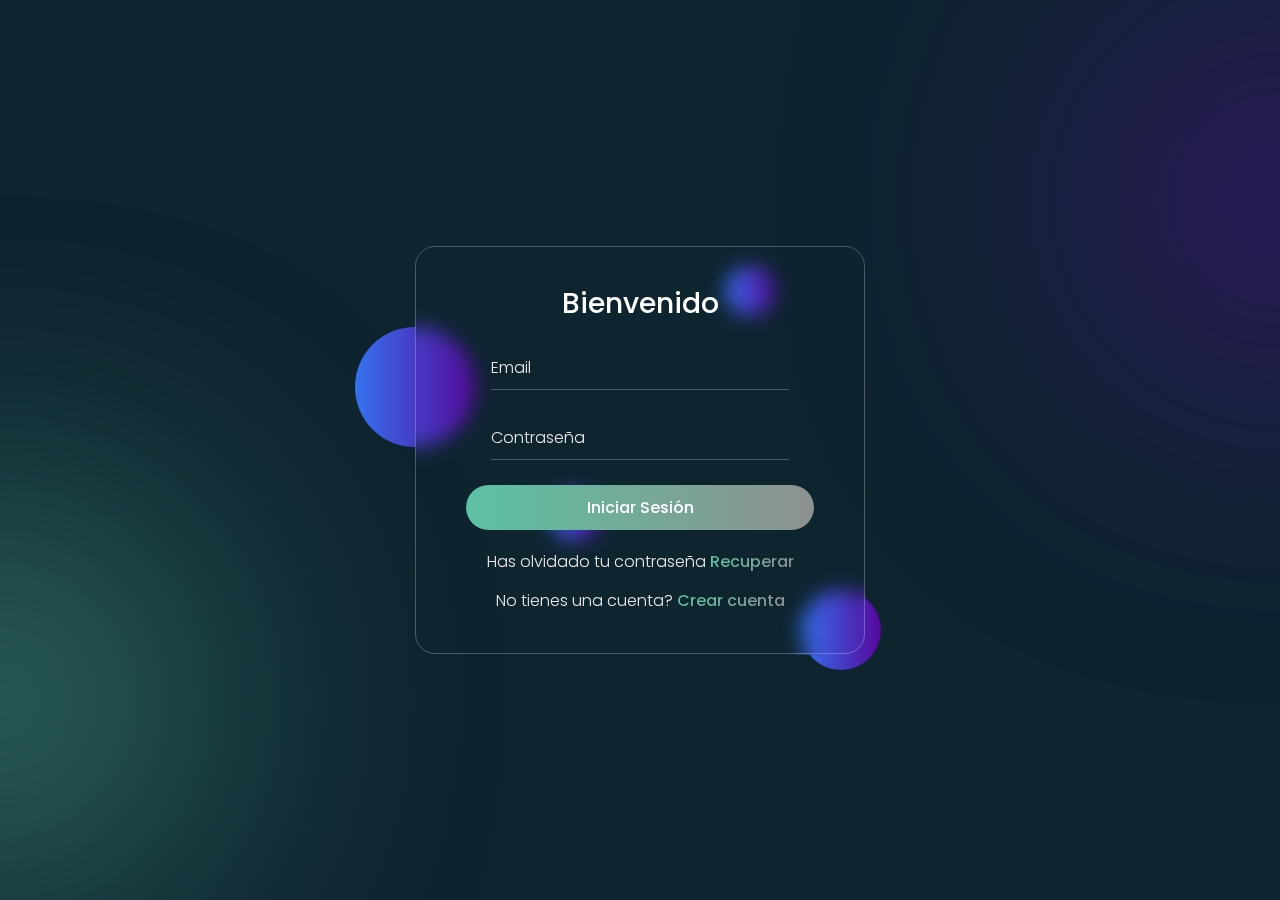
<file: Proyecto/index.html>
<!DOCTYPE html>
<html lang="es">
<head>
    <meta charset="UTF-8">
    <meta name="viewport" content="width=device-width, initial-scale=1.0">
    <title>Iniciar Sesión</title>
    <link rel="stylesheet" href="css/estilos.css">

</head>
<body>
    <section class="form-main">
        <div class="form-content">
            <div class="circle-1"></div>
            <div class="circle-2"></div>
            <div class="circle-3"></div>
            <div class="circle-4"></div>

            <div class="box">
                <h3>Bienvenido</h3>
                <form action="">
                    <div class="input-box">
                        <input type="text" placeholder="Email" class="input-control">
                    </div>
                    <div class="input-box">
                        <input type="password" placeholder="Contraseña" class="input-control">
                    </div>
                    <button type="submit" class="btn">Iniciar Sesión</button>
                </form>
                <div class="input-link">
                <p>Has olvidado tu contraseña <a href="recuperar.html" class="gradient-text">Recuperar</a></p>
                </div>
                <div class="input-link">
                    <p>No tienes una cuenta? <a href="signup.html" class="gradient-text"> Crear cuenta</a></p>
                </div>
            </div>
        </div>
    </section>
</body>
</html>
</file>
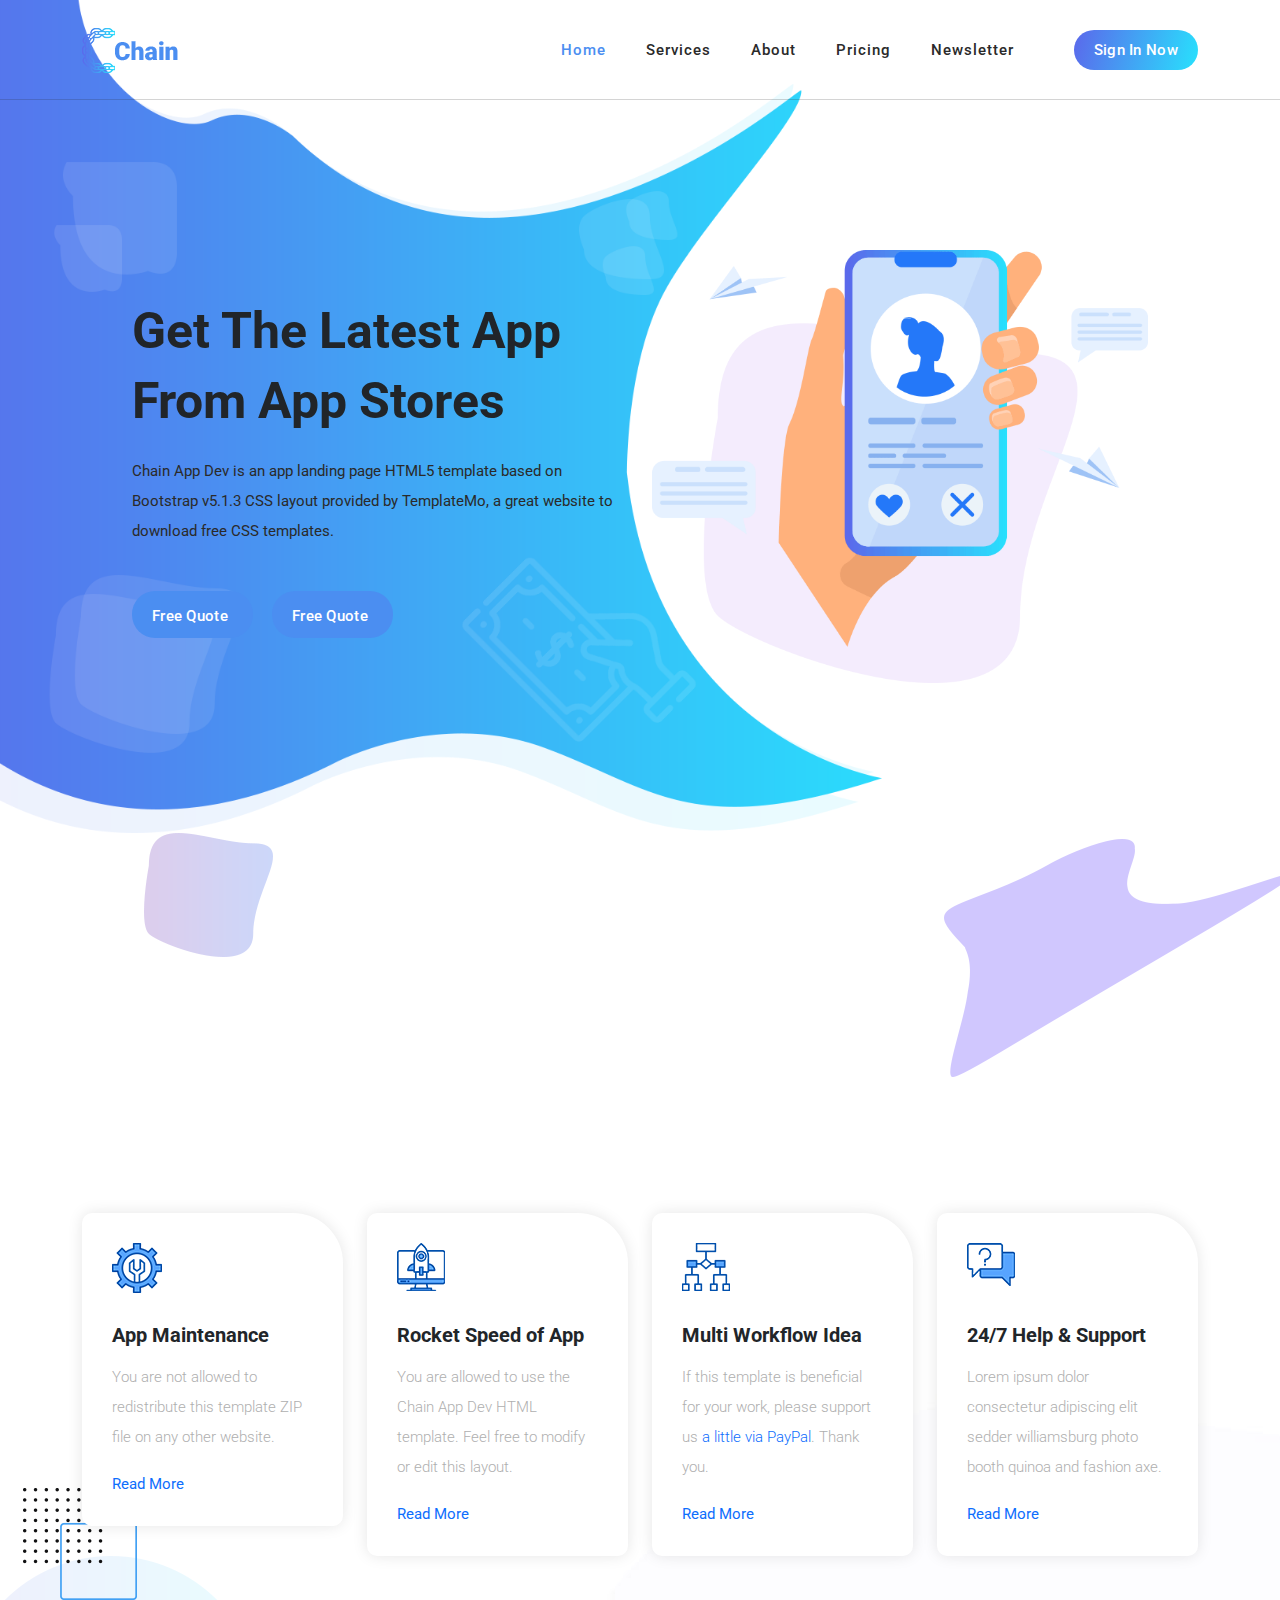
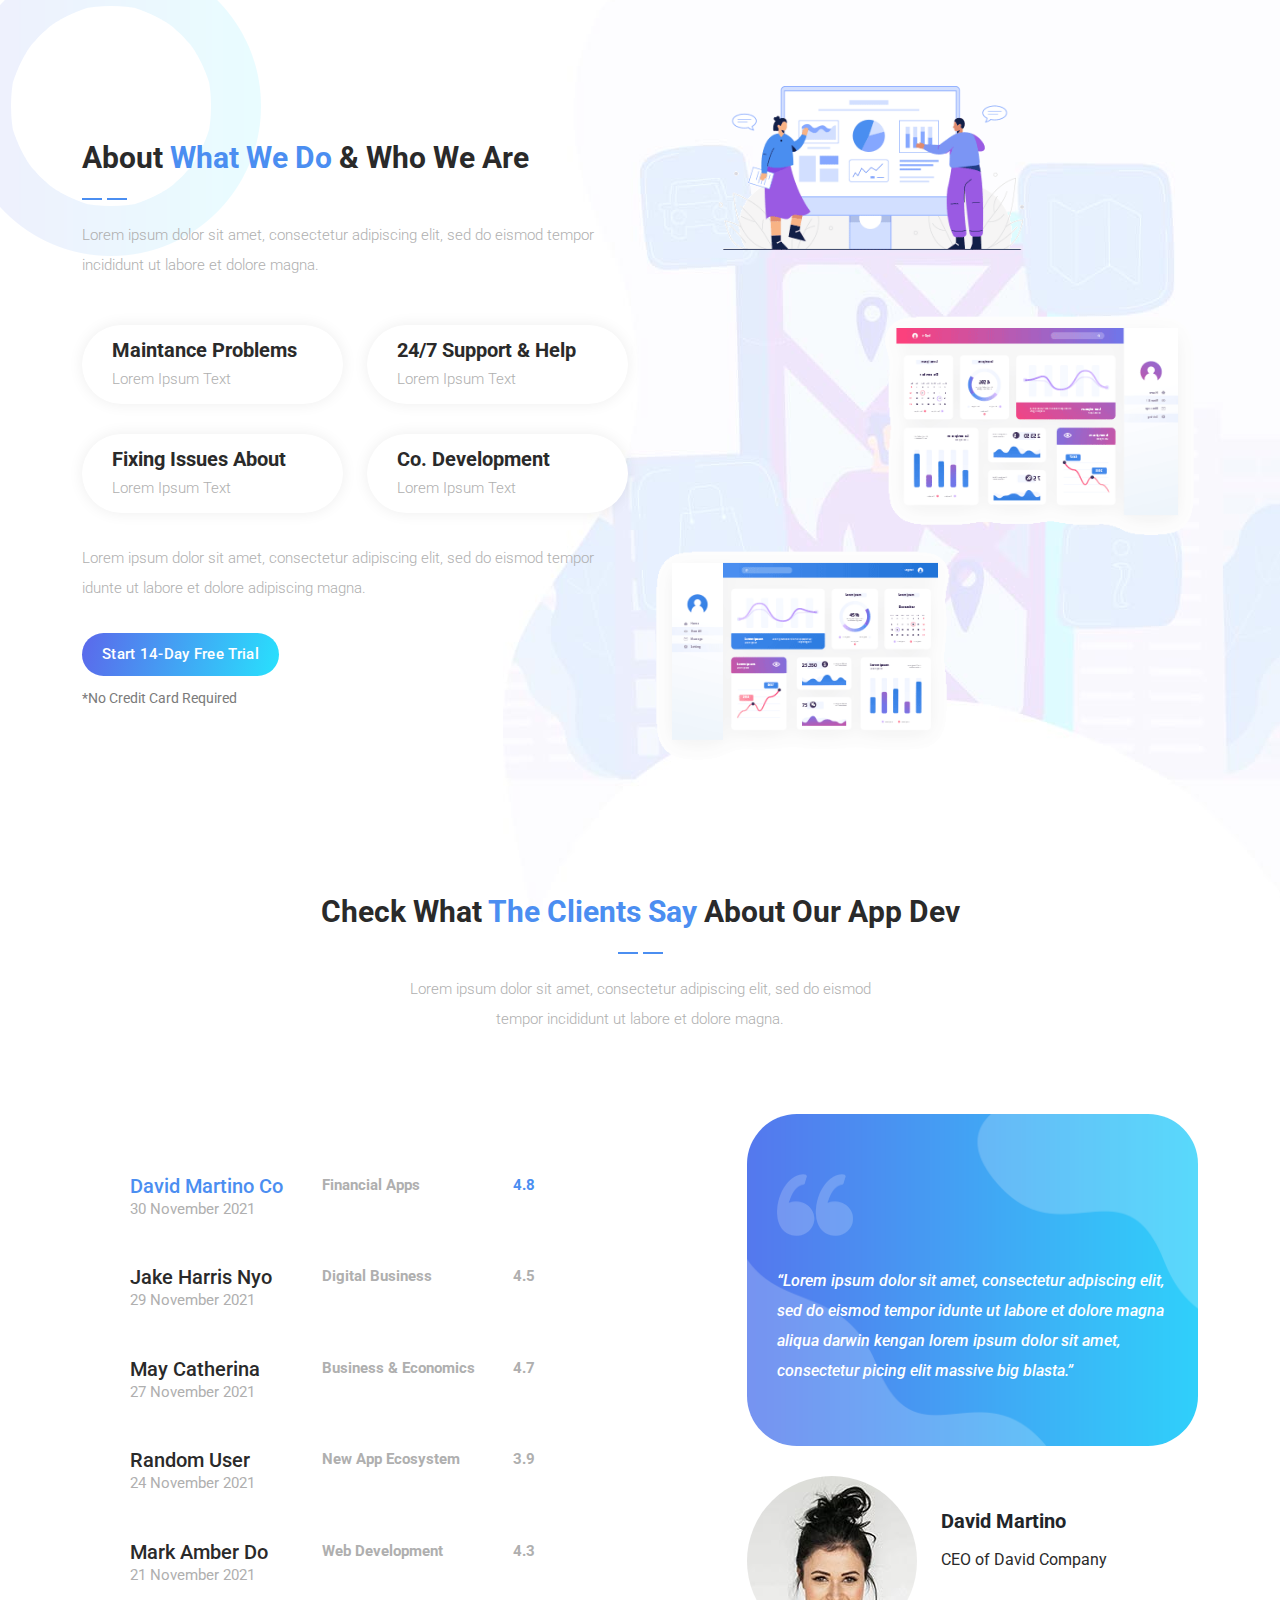
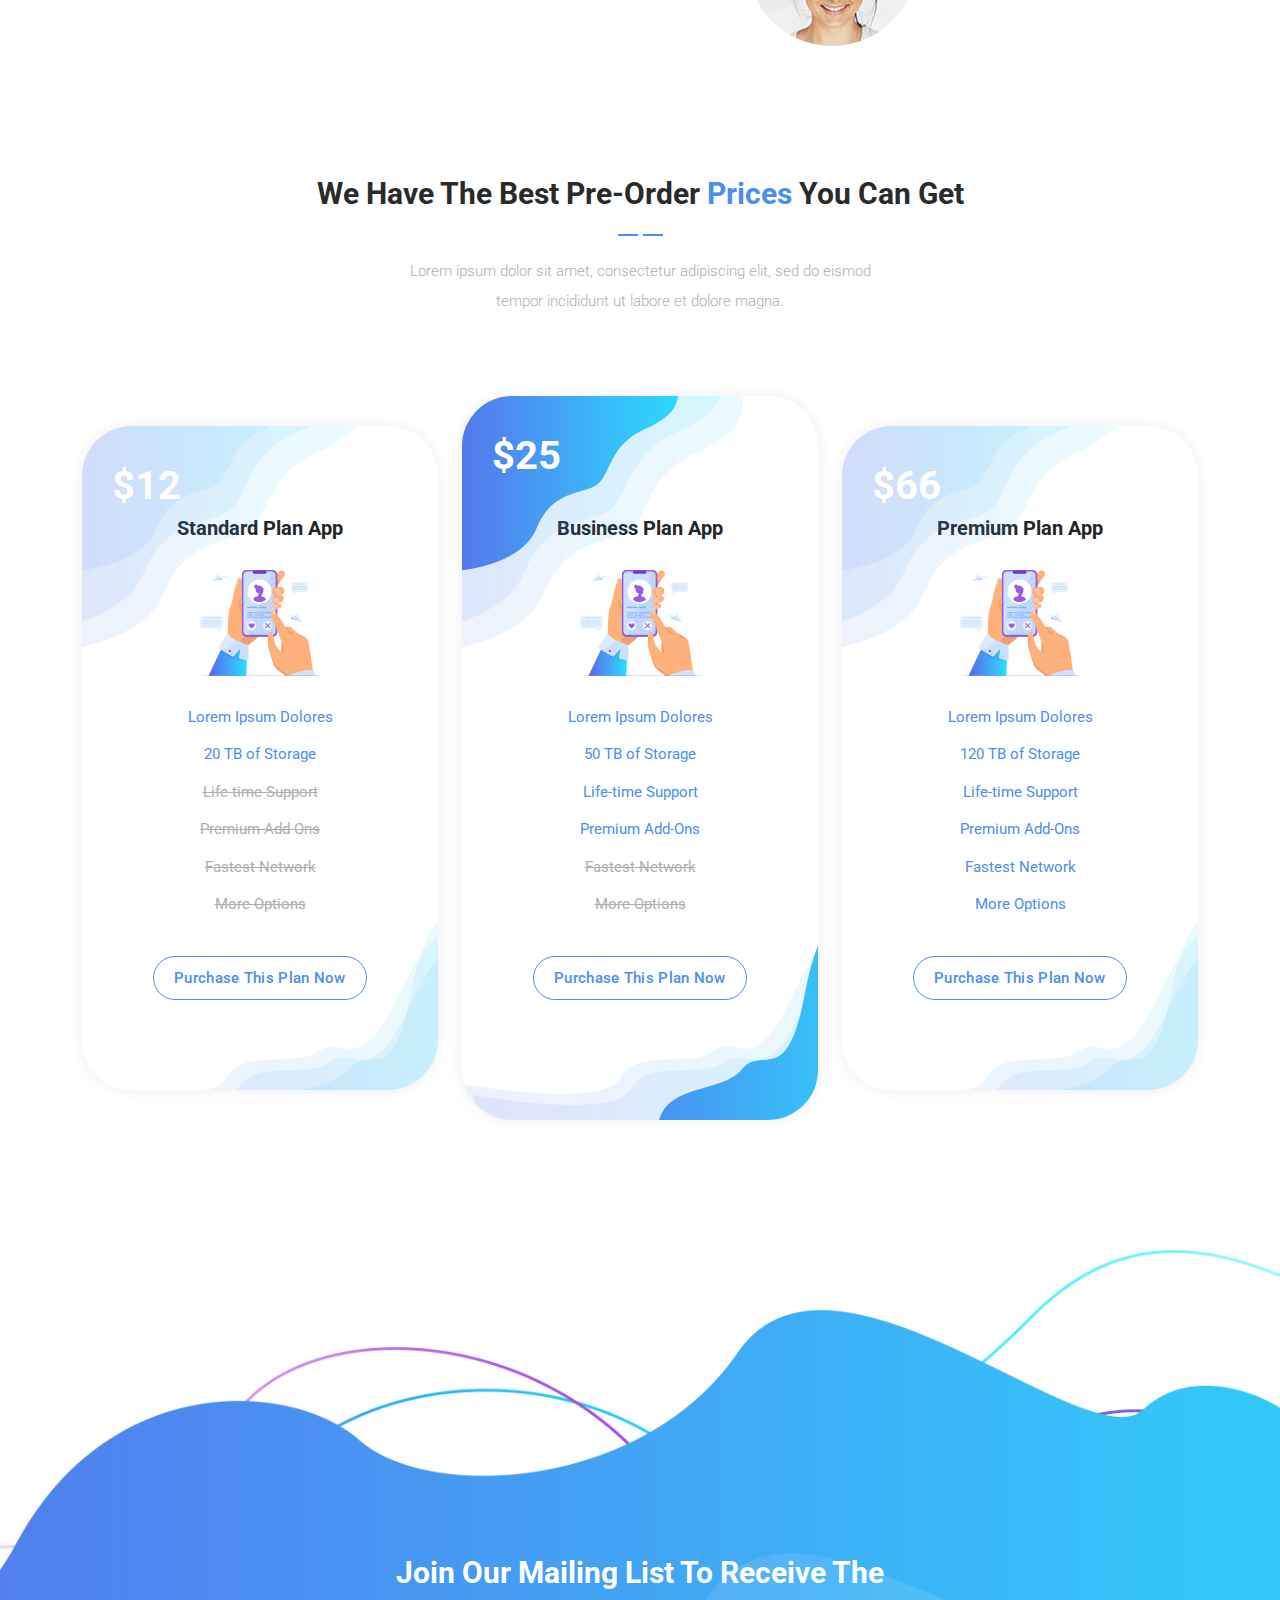
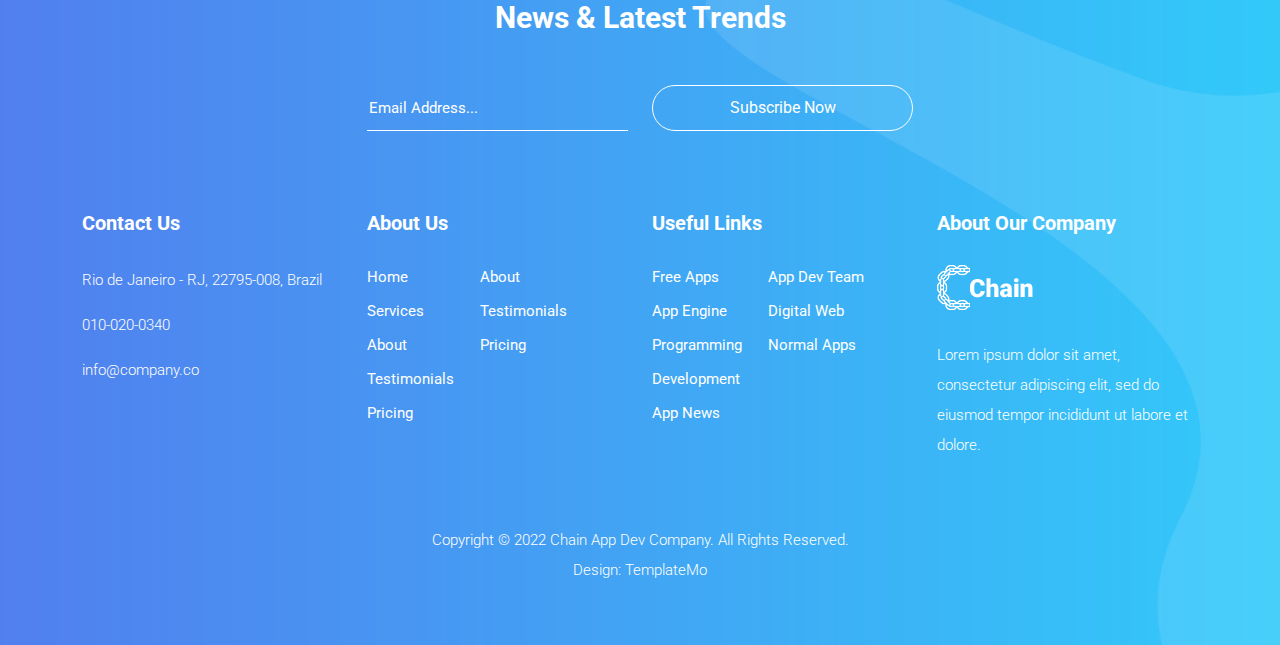
<file: templatemo_570_chain_app_dev/templatemo_570_chain_app_dev/index.html>
<!DOCTYPE html>
<html lang="en">

  <head>

    <meta charset="UTF-8">
    <meta name="viewport" content="width=device-width, initial-scale=1, shrink-to-fit=no">
    <meta name="description" content="">
    <meta name="author" content="">
    <link rel="preconnect" href="https://fonts.googleapis.com">
    <link rel="preconnect" href="https://fonts.gstatic.com" crossorigin>
    <link href="https://fonts.googleapis.com/css2?family=Roboto:wght@100;300;400;500;700;900&display=swap" rel="stylesheet">

    <title>Chain App Dev - App Landing Page HTML5 Template</title>

    <!-- Bootstrap core CSS -->
    <link href="vendor/bootstrap/css/bootstrap.min.css" rel="stylesheet">

<!--

TemplateMo 570 Chain App Dev

https://templatemo.com/tm-570-chain-app-dev

-->

    <!-- Additional CSS Files -->
    <link rel="stylesheet" href="https://use.fontawesome.com/releases/v5.8.1/css/all.css" integrity="sha384-50oBUHEmvpQ+1lW4y57PTFmhCaXp0ML5d60M1M7uH2+nqUivzIebhndOJK28anvf" crossorigin="anonymous">
    <link rel="stylesheet" href="assets/css/templatemo-chain-app-dev.css">
    <link rel="stylesheet" href="assets/css/animated.css">
    <link rel="stylesheet" href="assets/css/owl.css">

  </head>

<body>

  <!-- ***** Preloader Start ***** -->
  <div id="js-preloader" class="js-preloader">
    <div class="preloader-inner">
      <span class="dot"></span>
      <div class="dots">
        <span></span>
        <span></span>
        <span></span>
      </div>
    </div>
  </div>
  <!-- ***** Preloader End ***** -->

  <!-- ***** Header Area Start ***** -->
  <header class="header-area header-sticky wow slideInDown" data-wow-duration="0.75s" data-wow-delay="0s">
    <div class="container">
      <div class="row">
        <div class="col-12">
          <nav class="main-nav">
            <!-- ***** Logo Start ***** -->
            <a href="index.html" class="logo">
              <img src="assets/images/logo.png" alt="Chain App Dev">
            </a>
            <!-- ***** Logo End ***** -->
            <!-- ***** Menu Start ***** -->
            <ul class="nav">
              <li class="scroll-to-section"><a href="#top" class="active">Home</a></li>
              <li class="scroll-to-section"><a href="#services">Services</a></li>
              <li class="scroll-to-section"><a href="#about">About</a></li>
              <li class="scroll-to-section"><a href="#pricing">Pricing</a></li>
              <li class="scroll-to-section"><a href="#newsletter">Newsletter</a></li>
              <li><div class="gradient-button"><a id="modal_trigger" href="#modal"><i class="fa fa-sign-in-alt"></i> Sign In Now</a></div></li> 
            </ul>        
            <a class='menu-trigger'>
                <span>Menu</span>
            </a>
            <!-- ***** Menu End ***** -->
          </nav>
        </div>
      </div>
    </div>
  </header>
  <!-- ***** Header Area End ***** -->
  
  <div id="modal" class="popupContainer" style="display:none;">
    <div class="popupHeader">
        <span class="header_title">Login</span>
        <span class="modal_close"><i class="fa fa-times"></i></span>
    </div>

    <section class="popupBody">
        <!-- Social Login -->
        <div class="social_login">
            <div class="">
                <a href="#" class="social_box fb">
                    <span class="icon"><i class="fab fa-facebook"></i></span>
                    <span class="icon_title">Connect with Facebook</span>

                </a>

                <a href="#" class="social_box google">
                    <span class="icon"><i class="fab fa-google-plus"></i></span>
                    <span class="icon_title">Connect with Google</span>
                </a>
            </div>

            <div class="centeredText">
                <span>Or use your Email address</span>
            </div>

            <div class="action_btns">
                <div class="one_half"><a href="#" id="login_form" class="btn">Login</a></div>
                <div class="one_half last"><a href="#" id="register_form" class="btn">Sign up</a></div>
            </div>
        </div>

        <!-- Username & Password Login form -->
        <div class="user_login">
            <form>
                <label>Email / Username</label>
                <input type="text" />
                <br />

                <label>Password</label>
                <input type="password" />
                <br />

                <div class="checkbox">
                    <input id="remember" type="checkbox" />
                    <label for="remember">Remember me on this computer</label>
                </div>

                <div class="action_btns">
                    <div class="one_half"><a href="#" class="btn back_btn"><i class="fa fa-angle-double-left"></i> Back</a></div>
                    <div class="one_half last"><a href="#" class="btn btn_red">Login</a></div>
                </div>
            </form>

            <a href="#" class="forgot_password">Forgot password?</a>
        </div>

        <!-- Register Form -->
        <div class="user_register">
            <form>
                <label>Full Name</label>
                <input type="text" />
                <br />

                <label>Email Address</label>
                <input type="email" />
                <br />

                <label>Password</label>
                <input type="password" />
                <br />

                <div class="checkbox">
                    <input id="send_updates" type="checkbox" />
                    <label for="send_updates">Send me occasional email updates</label>
                </div>

                <div class="action_btns">
                    <div class="one_half"><a href="#" class="btn back_btn"><i class="fa fa-angle-double-left"></i> Back</a></div>
                    <div class="one_half last"><a href="#" class="btn btn_red">Register</a></div>
                </div>
            </form>
        </div>
    </section>
</div>

  <div class="main-banner wow fadeIn" id="top" data-wow-duration="1s" data-wow-delay="0.5s">
    <div class="container">
      <div class="row">
        <div class="col-lg-12">
          <div class="row">
            <div class="col-lg-6 align-self-center">
              <div class="left-content show-up header-text wow fadeInLeft" data-wow-duration="1s" data-wow-delay="1s">
                <div class="row">
                  <div class="col-lg-12">
                    <h2>Get The Latest App From App Stores</h2>
                    <p>Chain App Dev is an app landing page HTML5 template based on Bootstrap v5.1.3 CSS layout provided by TemplateMo, a great website to download free CSS templates.</p>
                  </div>
                  <div class="col-lg-12">
                    <div class="white-button first-button scroll-to-section">
                      <a href="#contact">Free Quote <i class="fab fa-apple"></i></a>
                    </div>
                    <div class="white-button scroll-to-section">
                      <a href="#contact">Free Quote <i class="fab fa-google-play"></i></a>
                    </div>
                  </div>
                </div>
              </div>
            </div>
            <div class="col-lg-6">
              <div class="right-image wow fadeInRight" data-wow-duration="1s" data-wow-delay="0.5s">
                <img src="assets/images/slider-dec.png" alt="">
              </div>
            </div>
          </div>
        </div>
      </div>
    </div>
  </div>

  <div id="services" class="services section">
    <div class="container">
      <div class="row">
        <div class="col-lg-8 offset-lg-2">
          <div class="section-heading  wow fadeInDown" data-wow-duration="1s" data-wow-delay="0.5s">
            <h4>Amazing <em>Services &amp; Features</em> for you</h4>
            <img src="assets/images/heading-line-dec.png" alt="">
            <p>If you need the greatest collection of HTML templates for your business, please visit <a rel="nofollow" href="https://www.toocss.com/" target="_blank">TooCSS</a> Blog. If you need to have a contact form PHP script, go to <a href="https://templatemo.com/contact" target="_parent">our contact page</a> for more information.</p>
          </div>
        </div>
      </div>
    </div>
    <div class="container">
      <div class="row">
        <div class="col-lg-3">
          <div class="service-item first-service">
            <div class="icon"></div>
            <h4>App Maintenance</h4>
            <p>You are not allowed to redistribute this template ZIP file on any other website.</p>
            <div class="text-button">
              <a href="#">Read More <i class="fa fa-arrow-right"></i></a>
            </div>
          </div>
        </div>
        <div class="col-lg-3">
          <div class="service-item second-service">
            <div class="icon"></div>
            <h4>Rocket Speed of App</h4>
            <p>You are allowed to use the Chain App Dev HTML template. Feel free to modify or edit this layout.</p>
            <div class="text-button">
              <a href="#">Read More <i class="fa fa-arrow-right"></i></a>
            </div>
          </div>
        </div>
        <div class="col-lg-3">
          <div class="service-item third-service">
            <div class="icon"></div>
            <h4>Multi Workflow Idea</h4>
            <p>If this template is beneficial for your work, please support us <a rel="nofollow" href="https://paypal.me/templatemo" target="_blank">a little via PayPal</a>. Thank you.</p>
            <div class="text-button">
              <a href="#">Read More <i class="fa fa-arrow-right"></i></a>
            </div>
          </div>
        </div>
        <div class="col-lg-3">
          <div class="service-item fourth-service">
            <div class="icon"></div>
            <h4>24/7 Help &amp; Support</h4>
            <p>Lorem ipsum dolor consectetur adipiscing elit sedder williamsburg photo booth quinoa and fashion axe.</p>
            <div class="text-button">
              <a href="#">Read More <i class="fa fa-arrow-right"></i></a>
            </div>
          </div>
        </div>
      </div>
    </div>
  </div>

  <div id="about" class="about-us section">
    <div class="container">
      <div class="row">
        <div class="col-lg-6 align-self-center">
          <div class="section-heading">
            <h4>About <em>What We Do</em> &amp; Who We Are</h4>
            <img src="assets/images/heading-line-dec.png" alt="">
            <p>Lorem ipsum dolor sit amet, consectetur adipiscing elit, sed do eismod tempor incididunt ut labore et dolore magna.</p>
          </div>
          <div class="row">
            <div class="col-lg-6">
              <div class="box-item">
                <h4><a href="#">Maintance Problems</a></h4>
                <p>Lorem Ipsum Text</p>
              </div>
            </div>
            <div class="col-lg-6">
              <div class="box-item">
                <h4><a href="#">24/7 Support &amp; Help</a></h4>
                <p>Lorem Ipsum Text</p>
              </div>
            </div>
            <div class="col-lg-6">
              <div class="box-item">
                <h4><a href="#">Fixing Issues About</a></h4>
                <p>Lorem Ipsum Text</p>
              </div>
            </div>
            <div class="col-lg-6">
              <div class="box-item">
                <h4><a href="#">Co. Development</a></h4>
                <p>Lorem Ipsum Text</p>
              </div>
            </div>
            <div class="col-lg-12">
              <p>Lorem ipsum dolor sit amet, consectetur adipiscing elit, sed do eismod tempor idunte ut labore et dolore adipiscing  magna.</p>
              <div class="gradient-button">
                <a href="#">Start 14-Day Free Trial</a>
              </div>
              <span>*No Credit Card Required</span>
            </div>
          </div>
        </div>
        <div class="col-lg-6">
          <div class="right-image">
            <img src="assets/images/about-right-dec.png" alt="">
          </div>
        </div>
      </div>
    </div>
  </div>

  <div id="clients" class="the-clients">
    <div class="container">
      <div class="row">
        <div class="col-lg-8 offset-lg-2">
          <div class="section-heading">
            <h4>Check What <em>The Clients Say</em> About Our App Dev</h4>
            <img src="assets/images/heading-line-dec.png" alt="">
            <p>Lorem ipsum dolor sit amet, consectetur adipiscing elit, sed do eismod tempor incididunt ut labore et dolore magna.</p>
          </div>
        </div>
        <div class="col-lg-12">
          <div class="naccs">
            <div class="grid">
              <div class="row">
                <div class="col-lg-7 align-self-center">
                  <div class="menu">
                    <div class="first-thumb active">
                      <div class="thumb">
                        <div class="row">
                          <div class="col-lg-4 col-sm-4 col-12">
                            <h4>David Martino Co</h4>
                            <span class="date">30 November 2021</span>
                          </div>
                          <div class="col-lg-4 col-sm-4 d-none d-sm-block">
                            <span class="category">Financial Apps</span>
                          </div>
                          <div class="col-lg-4 col-sm-4 col-12">
                              <i class="fa fa-star"></i>
                              <i class="fa fa-star"></i>
                              <i class="fa fa-star"></i>
                              <i class="fa fa-star"></i>
                              <i class="fa fa-star"></i>
                              <span class="rating">4.8</span>
                          </div>
                        </div>
                      </div>
                    </div>
                    <div>
                      <div class="thumb">
                        <div class="row">
                          <div class="col-lg-4 col-sm-4 col-12">
                            <h4>Jake Harris Nyo</h4>
                            <span class="date">29 November 2021</span>
                          </div>
                          <div class="col-lg-4 col-sm-4 d-none d-sm-block">
                            <span class="category">Digital Business</span>
                          </div>
                          <div class="col-lg-4 col-sm-4 col-12">
                              <i class="fa fa-star"></i>
                              <i class="fa fa-star"></i>
                              <i class="fa fa-star"></i>
                              <i class="fa fa-star"></i>
                              <i class="fa fa-star"></i>
                              <span class="rating">4.5</span>
                          </div>
                        </div>
                      </div>
                    </div>
                    <div>
                      <div class="thumb">
                        <div class="row">
                          <div class="col-lg-4 col-sm-4 col-12">
                            <h4>May Catherina</h4>
                            <span class="date">27 November 2021</span>
                          </div>
                          <div class="col-lg-4 col-sm-4 d-none d-sm-block">
                            <span class="category">Business &amp; Economics</span>
                          </div>
                          <div class="col-lg-4 col-sm-4 col-12">
                              <i class="fa fa-star"></i>
                              <i class="fa fa-star"></i>
                              <i class="fa fa-star"></i>
                              <i class="fa fa-star"></i>
                              <i class="fa fa-star"></i>
                              <span class="rating">4.7</span>
                          </div>
                        </div>
                      </div>
                    </div>
                    <div>
                      <div class="thumb">
                        <div class="row">
                          <div class="col-lg-4 col-sm-4 col-12">
                            <h4>Random User</h4>
                            <span class="date">24 November 2021</span>
                          </div>
                          <div class="col-lg-4 col-sm-4 d-none d-sm-block">
                            <span class="category">New App Ecosystem</span>
                          </div>
                          <div class="col-lg-4 col-sm-4 col-12">
                              <i class="fa fa-star"></i>
                              <i class="fa fa-star"></i>
                              <i class="fa fa-star"></i>
                              <i class="fa fa-star"></i>
                              <i class="fa fa-star"></i>
                              <span class="rating">3.9</span>
                          </div>
                        </div>
                      </div>
                    </div>
                    <div class="last-thumb">
                      <div class="thumb">
                        <div class="row">
                          <div class="col-lg-4 col-sm-4 col-12">
                            <h4>Mark Amber Do</h4>
                            <span class="date">21 November 2021</span>
                          </div>
                          <div class="col-lg-4 col-sm-4 d-none d-sm-block">
                            <span class="category">Web Development</span>
                          </div>
                          <div class="col-lg-4 col-sm-4 col-12">
                              <i class="fa fa-star"></i>
                              <i class="fa fa-star"></i>
                              <i class="fa fa-star"></i>
                              <i class="fa fa-star"></i>
                              <i class="fa fa-star"></i>
                              <span class="rating">4.3</span>
                          </div>
                        </div>
                      </div>
                    </div>
                  </div>
                </div> 
                <div class="col-lg-5">
                  <ul class="nacc">
                    <li class="active">
                      <div>
                        <div class="thumb">
                          <div class="row">
                            <div class="col-lg-12">
                              <div class="client-content">
                                <img src="assets/images/quote.png" alt="">
                                <p>“Lorem ipsum dolor sit amet, consectetur adpiscing elit, sed do eismod tempor idunte ut labore et dolore magna aliqua darwin kengan
                                  lorem ipsum dolor sit amet, consectetur picing elit massive big blasta.”</p>
                              </div>
                              <div class="down-content">
                                <img src="assets/images/client-image.jpg" alt="">
                                <div class="right-content">
                                  <h4>David Martino</h4>
                                  <span>CEO of David Company</span>
                                </div>
                              </div>
                            </div>
                          </div>
                        </div>
                      </div>
                    </li>
                    <li>
                      <div>
                        <div class="thumb">
                          <div class="row">
                            <div class="col-lg-12">
                              <div class="client-content">
                                <img src="assets/images/quote.png" alt="">
                                <p>“CTO, Lorem ipsum dolor sit amet, consectetur adpiscing elit, sed do eismod tempor idunte ut labore et dolore magna aliqua darwin kengan
                                  lorem ipsum dolor sit amet, consectetur picing elit massive big blasta.”</p>
                              </div>
                              <div class="down-content">
                                <img src="assets/images/client-image.jpg" alt="">
                                <div class="right-content">
                                  <h4>Jake H. Nyo</h4>
                                  <span>CTO of Digital Company</span>
                                </div>
                              </div>
                            </div>
                          </div>
                        </div>
                      </div>
                    </li>
                    <li>
                      <div>
                        <div class="thumb">
                          <div class="row">
                            <div class="col-lg-12">
                              <div class="client-content">
                                <img src="assets/images/quote.png" alt="">
                                <p>“May, Lorem ipsum dolor sit amet, consectetur adpiscing elit, sed do eismod tempor idunte ut labore et dolore magna aliqua darwin kengan
                                  lorem ipsum dolor sit amet, consectetur picing elit massive big blasta.”</p>
                              </div>
                              <div class="down-content">
                                <img src="assets/images/client-image.jpg" alt="">
                                <div class="right-content">
                                  <h4>May C.</h4>
                                  <span>Founder of Catherina Co.</span>
                                </div>
                              </div>
                            </div>
                          </div>
                        </div>
                      </div>
                    </li>
                    <li>
                      <div>
                        <div class="thumb">
                          <div class="row">
                            <div class="col-lg-12">
                              <div class="client-content">
                                <img src="assets/images/quote.png" alt="">
                                <p>“Lorem ipsum dolor sit amet, consectetur adpiscing elit, sed do eismod tempor idunte ut labore et dolore magna aliqua darwin kengan
                                  lorem ipsum dolor sit amet, consectetur picing elit massive big blasta.”</p>
                              </div>
                              <div class="down-content">
                                <img src="assets/images/client-image.jpg" alt="">
                                <div class="right-content">
                                  <h4>Random Staff</h4>
                                  <span>Manager, Digital Company</span>
                                </div>
                              </div>
                            </div>
                          </div>
                        </div>
                      </div>
                    </li>
                    <li>
                      <div>
                        <div class="thumb">
                          <div class="row">
                            <div class="col-lg-12">
                              <div class="client-content">
                                <img src="assets/images/quote.png" alt="">
                                <p>“Mark, Lorem ipsum dolor sit amet, consectetur adpiscing elit, sed do eismod tempor idunte ut labore et dolore magna aliqua darwin kengan
                                  lorem ipsum dolor sit amet, consectetur picing elit massive big blasta.”</p>
                              </div>
                              <div class="down-content">
                                <img src="assets/images/client-image.jpg" alt="">
                                <div class="right-content">
                                  <h4>Mark Am</h4>
                                  <span>CTO, Amber Do Company</span>
                                </div>
                              </div>
                            </div>
                          </div>
                        </div>
                      </div>
                    </li>
                  </ul>
                </div>          
              </div>
            </div>
          </div>
        </div>
      </div>
    </div>
  </div>

  <div id="pricing" class="pricing-tables">
    <div class="container">
      <div class="row">
        <div class="col-lg-8 offset-lg-2">
          <div class="section-heading">
            <h4>We Have The Best Pre-Order <em>Prices</em> You Can Get</h4>
            <img src="assets/images/heading-line-dec.png" alt="">
            <p>Lorem ipsum dolor sit amet, consectetur adipiscing elit, sed do eismod tempor incididunt ut labore et dolore magna.</p>
          </div>
        </div>
        <div class="col-lg-4">
          <div class="pricing-item-regular">
            <span class="price">$12</span>
            <h4>Standard Plan App</h4>
            <div class="icon">
              <img src="assets/images/pricing-table-01.png" alt="">
            </div>
            <ul>
              <li>Lorem Ipsum Dolores</li>
              <li>20 TB of Storage</li>
              <li class="non-function">Life-time Support</li>
              <li class="non-function">Premium Add-Ons</li>
              <li class="non-function">Fastest Network</li>
              <li class="non-function">More Options</li>
            </ul>
            <div class="border-button">
              <a href="#">Purchase This Plan Now</a>
            </div>
          </div>
        </div>
        <div class="col-lg-4">
          <div class="pricing-item-pro">
            <span class="price">$25</span>
            <h4>Business Plan App</h4>
            <div class="icon">
              <img src="assets/images/pricing-table-01.png" alt="">
            </div>
            <ul>
              <li>Lorem Ipsum Dolores</li>
              <li>50 TB of Storage</li>
              <li>Life-time Support</li>
              <li>Premium Add-Ons</li>
              <li class="non-function">Fastest Network</li>
              <li class="non-function">More Options</li>
            </ul>
            <div class="border-button">
              <a href="#">Purchase This Plan Now</a>
            </div>
          </div>
        </div>
        <div class="col-lg-4">
          <div class="pricing-item-regular">
            <span class="price">$66</span>
            <h4>Premium Plan App</h4>
            <div class="icon">
              <img src="assets/images/pricing-table-01.png" alt="">
            </div>
            <ul>
              <li>Lorem Ipsum Dolores</li>
              <li>120 TB of Storage</li>
              <li>Life-time Support</li>
              <li>Premium Add-Ons</li>
              <li>Fastest Network</li>
              <li>More Options</li>
            </ul>
            <div class="border-button">
              <a href="#">Purchase This Plan Now</a>
            </div>
          </div>
        </div>
      </div>
    </div>
  </div> 

  <footer id="newsletter">
    <div class="container">
      <div class="row">
        <div class="col-lg-8 offset-lg-2">
          <div class="section-heading">
            <h4>Join our mailing list to receive the news &amp; latest trends</h4>
          </div>
        </div>
        <div class="col-lg-6 offset-lg-3">
          <form id="search" action="#" method="GET">
            <div class="row">
              <div class="col-lg-6 col-sm-6">
                <fieldset>
                  <input type="address" name="address" class="email" placeholder="Email Address..." autocomplete="on" required>
                </fieldset>
              </div>
              <div class="col-lg-6 col-sm-6">
                <fieldset>
                  <button type="submit" class="main-button">Subscribe Now <i class="fa fa-angle-right"></i></button>
                </fieldset>
              </div>
            </div>
          </form>
        </div>
      </div>
      <div class="row">
        <div class="col-lg-3">
          <div class="footer-widget">
            <h4>Contact Us</h4>
            <p>Rio de Janeiro - RJ, 22795-008, Brazil</p>
            <p><a href="#">010-020-0340</a></p>
            <p><a href="#">info@company.co</a></p>
          </div>
        </div>
        <div class="col-lg-3">
          <div class="footer-widget">
            <h4>About Us</h4>
            <ul>
              <li><a href="#">Home</a></li>
              <li><a href="#">Services</a></li>
              <li><a href="#">About</a></li>
              <li><a href="#">Testimonials</a></li>
              <li><a href="#">Pricing</a></li>
            </ul>
            <ul>
              <li><a href="#">About</a></li>
              <li><a href="#">Testimonials</a></li>
              <li><a href="#">Pricing</a></li>
            </ul>
          </div>
        </div>
        <div class="col-lg-3">
          <div class="footer-widget">
            <h4>Useful Links</h4>
            <ul>
              <li><a href="#">Free Apps</a></li>
              <li><a href="#">App Engine</a></li>
              <li><a href="#">Programming</a></li>
              <li><a href="#">Development</a></li>
              <li><a href="#">App News</a></li>
            </ul>
            <ul>
              <li><a href="#">App Dev Team</a></li>
              <li><a href="#">Digital Web</a></li>
              <li><a href="#">Normal Apps</a></li>
            </ul>
          </div>
        </div>
        <div class="col-lg-3">
          <div class="footer-widget">
            <h4>About Our Company</h4>
            <div class="logo">
              <img src="assets/images/white-logo.png" alt="">
            </div>
            <p>Lorem ipsum dolor sit amet, consectetur adipiscing elit, sed do eiusmod tempor incididunt ut labore et dolore.</p>
          </div>
        </div>
        <div class="col-lg-12">
          <div class="copyright-text">
            <p>Copyright © 2022 Chain App Dev Company. All Rights Reserved. 
          <br>Design: <a href="https://templatemo.com/" target="_blank" title="css templates">TemplateMo</a></p>
          </div>
        </div>
      </div>
    </div>
  </footer>


  <!-- Scripts -->
  <script src="vendor/jquery/jquery.min.js"></script>
  <script src="vendor/bootstrap/js/bootstrap.bundle.min.js"></script>
  <script src="assets/js/owl-carousel.js"></script>
  <script src="assets/js/animation.js"></script>
  <script src="assets/js/imagesloaded.js"></script>
  <script src="assets/js/popup.js"></script>
  <script src="assets/js/custom.js"></script>
</body>
</html>
</file>
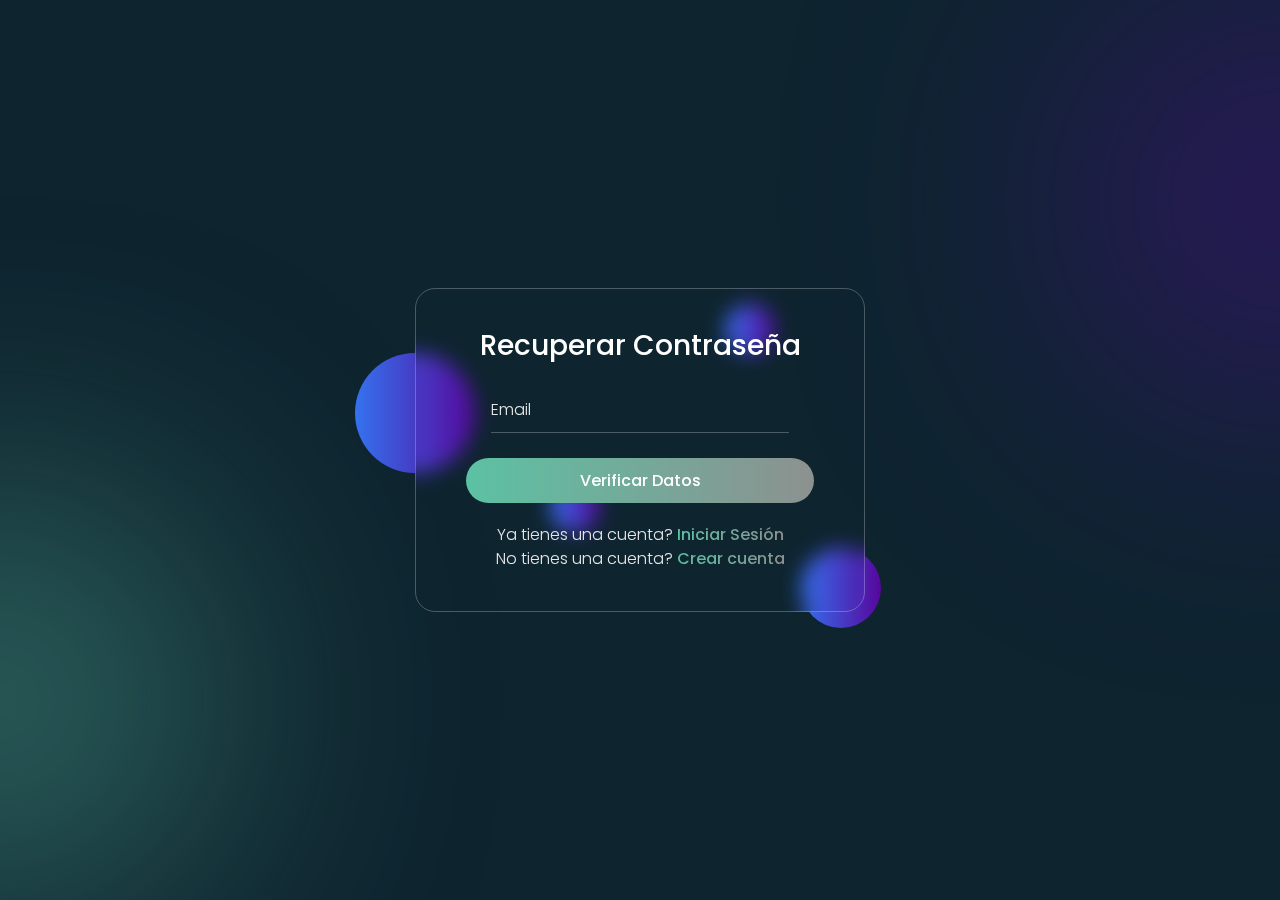
<file: Proyecto/recuperar.html>
<!DOCTYPE html>
<html lang="es">
<head>
    <meta charset="UTF-8">
    <meta name="viewport" content="width=device-width, initial-scale=1.0">
    <title>Contraseña Olvidada</title>
    <link rel="stylesheet" href="css/estilos.css">

</head>
<body>
    <section class="form-main">
        <div class="form-content">
            <div class="circle-1"></div>
            <div class="circle-2"></div>
            <div class="circle-3"></div>
            <div class="circle-4"></div>

            <div class="box">
                <h3>Recuperar Contraseña</h3>
                <form action="">
                    <div class="input-box">
                        <input type="text" placeholder="Email" class="input-control">
                    </div>
                    <button type="submit" class="btn">Verificar Datos</button>
                </form>
                <p>Ya tienes una cuenta? <a href="index.html" class="gradient-text"> Iniciar Sesión</a></p>
                <p>No tienes una cuenta? <a href="signup.html" class="gradient-text"> Crear cuenta</a></p>
            </div>
        </div>
    </section>
</body>
</html>
</file>
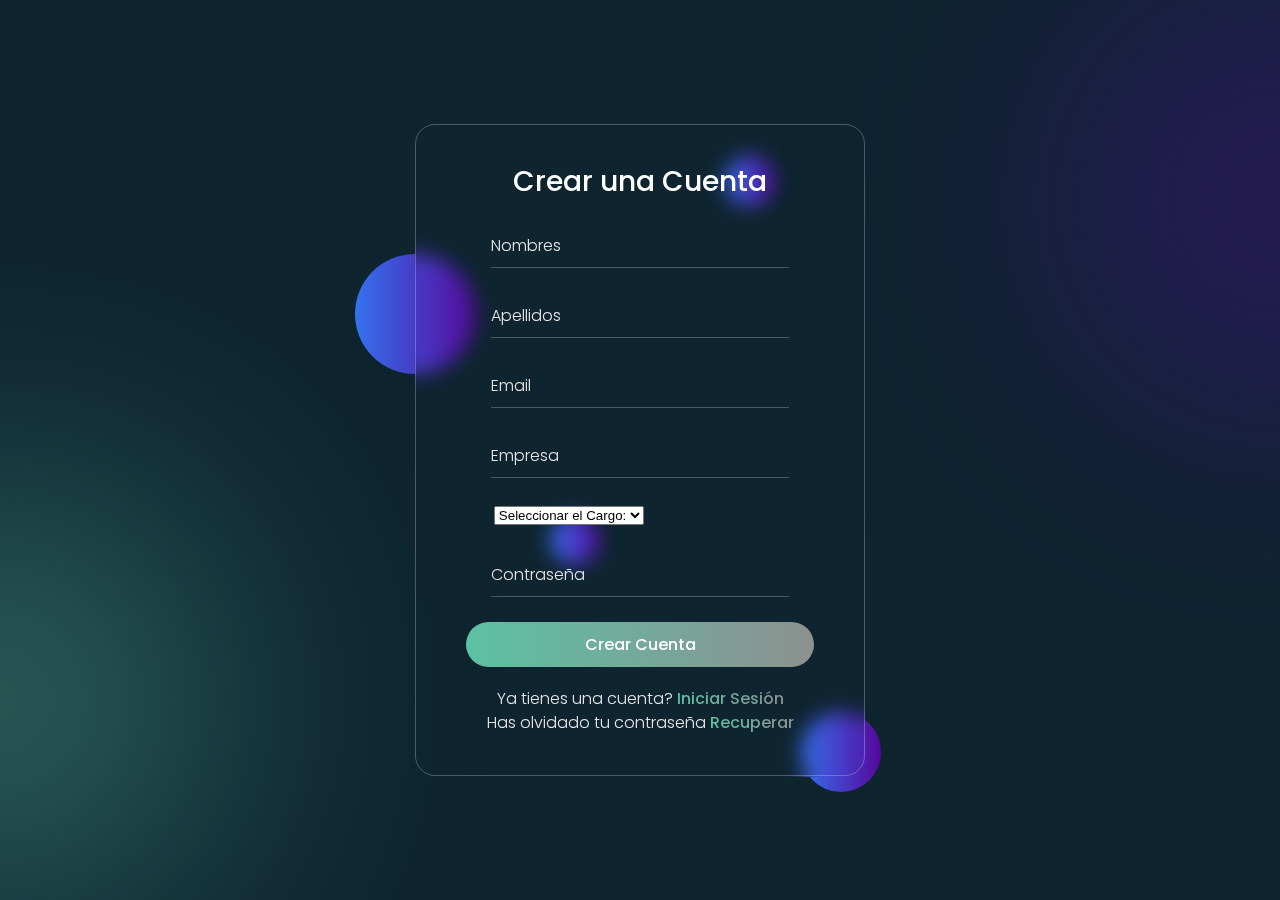
<file: Proyecto/signup.html>
<!DOCTYPE html>
<html lang="es">
<head>
    <meta charset="UTF-8">
    <meta name="viewport" content="width=device-width, initial-scale=1.0">
    <title>Registro de Usuarios</title>
    <link rel="stylesheet" href="css/estilos.css">

</head>
<body>
    <section class="form-main">
        <div class="form-content">
            <div class="circle-1"></div>
            <div class="circle-2"></div>
            <div class="circle-3"></div>
            <div class="circle-4"></div>

            <div class="box">
                <h3>Crear una Cuenta</h3>
                <form action="">
                    <div class="input-box">
                        <input type="text" placeholder="Nombres" class="input-control">
                    </div>
                    <div class="input-box">
                        <input type="text" placeholder="Apellidos" class="input-control">
                    </div>
                    <div class="input-box">
                        <input type="Text" placeholder="Email" class="input-control">
                    </div>
                    <div class="input-box">
                        <input type="Text" placeholder="Empresa" class="input-control">
                    </div>
                    <div class="custom-select" style="width:auto">
                        <select>
                            <option value="0">Seleccionar el Cargo:</option>
                            <option value="1">CEO</option>
                            <option value="2">Analista de datos</option>
                            <option value="3">Gerente de BI</option>
                            <option value="4">Gerente de Producto</option>
                            <option value="4">Administrador</option>
                        </select>
                    </div>
                    <div class="input-box">
                        <input type="password" placeholder="Contraseña" class="input-control">
                    </div>
                    <button type="submit" class="btn">Crear Cuenta</button>
                </form>
                <p>Ya tienes una cuenta? <a href="index.html" class="gradient-text"> Iniciar Sesión</a></p>
                <P>Has olvidado tu contraseña <a href="recuperar.html" class="gradient-text">Recuperar</a></P>
            </div>
        </div>
    </section>
</body>
</html>
</file>
<file: Proyecto/css/estilos.css>
@import url('https://fonts.googleapis.com/css2?family=Poppins:wght@700&display=swap');
:root{
    --green: hsl(162, 45%, 56%);
    --plomo: hsl(162, 2%, 56%);
    --blue: hsl(220, 85%, 57%);
    --violet: hsl(272, 92%, 32%);
    --text-white: hsl(0, 0%,100%);
    --text-light-gray: hsl(0, 0%, 90%);
    --body-bg-color: hsl(200, 54%, 12%);
    --glass-bg-color: hsla(0, 0%, 100%, 0.05);
    --border-color: hsla(0, 0%, 100%, 0.25);
    --blur: blur(10px);
    --button-hover-color: hsla(0, 0%, 0%, 0.3);
}
*{
    margin: 0;
    padding: 0;
    box-sizing: border-box;
}

body{
    background-color: var(--body-bg-color);
    color: var(--text-light-gray);
    font-family: 'Poppins', sans-serif;
    font-weight: 300;
    font-size: 16px;
    line-height: 1.5;
    overflow-x: hidden;
}

body::after,
body::before{
    content: '';
    position: fixed;
    height: 400px;
    width: 400px;
    border-radius: 50%;
    z-index: -1;
    filter: blur(150px);
    opacity: 0.5;
}
body::before{
    background-color: var(--green);
    left: 0;
    bottom: 0;
    transform: translate(-50%);
}
body::after{
    background-color: var(--violet);
    right: 0;
    top: 0;
    transform: translate(50%);    
}
a{
    text-decoration: none;
    font-weight: 500;
    display: inline-block;
}
.gradient-text{
    background: linear-gradient(to right, var(--green), var(--plomo));
    -webkit-background-clip: text;
    background-clip: text;
    color: transparent;
}
.form-main{
    min-height: 100vh;
    padding: 60px 15px;
    display: flex;
    align-items: center;
    justify-content: center;
    overflow: hidden;
}
.form-content{
    width: 100%;
    max-width: 450px;
    position: relative;
    z-index: 1;
}
.form-content .circle-4,
.form-content .circle-3,
.form-content .circle-2,
.form-content .circle-1{
    position: absolute;
    background: linear-gradient(to right, var(--blue), var(--violet));
    border-radius: 50%;
    z-index: -1;
}
.form-content .circle-1{
    height: 120px;
    width: 120px;
    left: 0;
    top: 20%;
    transform: translateX(-50%);
}
.form-content .circle-2{
    height: 80px;
    width: 80px;
    right: 0;
    bottom: 0;
    transform: translate(20%, 20%);
}
.form-content .circle-3{
    height: 50px;
    width: 50px;
    right: 20%;
    top: 5%;
}
.form-content .circle-4{
    height: 50px;
    width: 50px;
    left: 30%;
    top: 60%;
}
.form-content .box{
    border-color: var(--glass-bg-color);
    border: 1px solid var(--border-color);
    padding: 40px 50px;
    border-radius: 20px;
    backdrop-filter: var(--blur);
}
.form-content h3{
    font-size: 28px;
    text-align: center;
    line-height: 1.2;
    color: var(--text-white);
    font-weight: 500;
}
.form-content form{
    margin: 25px 0 20px;
}
.form-content .input-box{
    margin: 25px;
}
.form-content ::placeholder{
    color: inherit;
    opacity: 1;
}
.form-content .input-control{
    display: block;
    height: 45px;
    width: 100%;
    background-color: transparent;
    border: none;
    border-bottom: 1px solid var(--border-color);
    color: inherit;
    font-weight: inherit;
    font-family: inherit;
    font-size: 16px;
}
.form-content .input-control:focus{
    outline: none;
}
.form-content .input-link{
    margin-top: 15px;
    text-align: right;
}
.form-content .btn{
    height: 45px;
    width: 100%;
    font-size: 16px;
    font-weight: 500;
    text-transform: capitalize;
    font-family: inherit;
    cursor: pointer;
    border-radius: 25px;
    user-select: none;
    background: linear-gradient(to right, var(--green), var(--plomo));
    border: none;
    color: var(--text-white);
    position: relative;
    z-index: 1;
    overflow: hidden;
}
.form-content .btn::before{
    content: '';
    position: absolute;
    left: 0;
    top: 0;
    height: 100%;
    width: 100%;
    transition: background-color 0.5s ease;
    z-index: -1;
}
.form-content .btn:hover::before{
    background-color: var(--button-hover-color);
}
.form-content p{
    text-align: center;
}
.custom-select{
    position: relative;
    right: -8%;
    height: 100%;
    width: 100%;
    font-weight: inherit;
    font-family: inherit;
    font-size: 16px;
}
</file>
<file: templatemo_570_chain_app_dev/templatemo_570_chain_app_dev/assets/css/templatemo-chain-app-dev.css>
/*

TemplateMo 570 Chain App Dev

https://templatemo.com/tm-570-chain-app-dev

*/

/* ---------------------------------------------
Table of contents
------------------------------------------------
01. font & reset css
02. reset
03. global styles
04. header
05. banner
06. features
07. testimonials
08. contact
09. footer
10. preloader
11. search
12. portfolio

--------------------------------------------- */
/* 
---------------------------------------------
font & reset css
--------------------------------------------- 
*/
/* 
---------------------------------------------
reset
--------------------------------------------- 
*/
html, body, div, span, applet, object, iframe, h1, h2, h3, h4, h5, h6, p, blockquote, div
pre, a, abbr, acronym, address, big, cite, code, del, dfn, em, font, img, ins, kbd, q,
s, samp, small, strike, strong, sub, sup, tt, var, b, u, i, center, dl, dt, dd, ol, ul, li,
figure, header, nav, section, article, aside, footer, figcaption {
  margin: 0;
  padding: 0;
  border: 0;
  outline: 0;
}

/* clear fix */
.grid:after {
  content: '';
  display: block;
  clear: both;
}

/* ---- .grid-item ---- */

.grid-sizer,
.grid-item {
  width: 50%;
}

.grid-item {
  float: left;
}

.grid-item img {
  display: block;
  max-width: 100%;
}

.clearfix:after {
  content: ".";
  display: block;
  clear: both;
  visibility: hidden;
  line-height: 0;
  height: 0;
}

.clearfix {
  display: inline-block;
}

html[xmlns] .clearfix {
  display: block;
}

* html .clearfix {
  height: 1%;
}

ul, li {
  padding: 0;
  margin: 0;
  list-style: none;
}

header, nav, section, article, aside, footer, hgroup {
  display: block;
}

* {
  box-sizing: border-box;
}

html, body {
  font-family: 'Roboto', sans-serif;
  font-weight: 400;
  background-color: #fff;
  -ms-text-size-adjust: 100%;
  -webkit-font-smoothing: antialiased;
  -moz-osx-font-smoothing: grayscale;
}

a {
  text-decoration: none !important;
}

h1, h2, h3, h4, h5, h6 {
  margin-top: 0px;
  margin-bottom: 0px;
}

ul {
  margin-bottom: 0px;
}

p {
  font-size: 15px;
  line-height: 30px;
  font-weight: 300;
  color: #afafaf;
}

img {
  width: 100%;
  overflow: hidden;
}

/* 
---------------------------------------------
global styles
--------------------------------------------- 
*/
html,
body {
  background: #fff;
  font-family: 'Roboto', sans-serif;
}

::selection {
  background: #4b8ef1;
  color: #fff !important;
}

::-moz-selection {
  background: #4b8ef1;
  color: #fff !important;
}

@media (max-width: 991px) {
  html, body {
    overflow-x: hidden;
  }
  .mobile-top-fix {
    margin-top: 30px;
    margin-bottom: 0px;
  }
  .mobile-bottom-fix {
    margin-bottom: 30px;
  }
  .mobile-bottom-fix-big {
    margin-bottom: 60px;
  }
}

.section-heading {
  position: relative;
  z-index: 2;
}

.section-heading h4 {
  color: #2a2a2a;
  font-size: 30px;
  font-weight: 700;
  text-transform: capitalize;
  margin-bottom: 10px;
}

.section-heading h4 em {
  font-style: normal;
  color: #4b8ef1;
}

.section-heading img {
  width: 45px;
  height: 2px;
}

.section-heading p {
  margin-top: 10px;
}

.show-up {
  position: relative;
  z-index: 2;
}

.white-button a {
  display: inline-block !important;
  padding: 10px 20px !important;
  color: #4b8ef1 !important;
  text-transform: capitalize;
  font-size: 15px;
  background-color: #fff;
  border-radius: 23px;
  font-weight: 500 !important;
  letter-spacing: 0.3px !important;
  transition: all .5s;
}

.white-button a i {
  margin-left: 5px;
  font-size: 18px;
}

.white-button a:hover {
  background-color: #4b8ef1;
  color: #fff !important;
}

.text-button a {
  font-size: 15px;
}

.text-button a i {
  margin-left: 5px;
  font-size: 14px;
  transition: all .3s;
}

.text-button a:hover i {
  margin-left: 8px;
}

.gradient-button a {
  display: inline-block !important;
  padding: 10px 20px !important;
  color: #fff !important;
  text-transform: capitalize;
  font-size: 15px;
  background: rgb(19,175,240);
  background: linear-gradient(105deg, rgba(91,104,235,1) 0%, rgba(40,225,253,1) 100%);
  border-radius: 23px;
  font-weight: 500 !important;
  letter-spacing: 0.3px !important;
  transition: all .5s;
}

.gradient-button a:hover {
  color: #fff !important;
  background: rgb(19,175,240);
  background: linear-gradient(105deg, rgba(91,104,235,1) 0%, rgba(40,225,253,1) 100%);
}

.border-button a {
  display: inline-block !important;
  padding: 10px 20px !important;
  color: #4b8ef1 !important;
  border: 1px solid #4b8ef1;
  text-transform: capitalize;
  font-size: 15px;
  display: inline-block;
  background-color: #fff;
  border-radius: 23px;
  font-weight: 500 !important;
  letter-spacing: 0.3px !important;
  transition: all .5s;
}

.border-button a:hover {
  background-color: #4b8ef1;
  color: #fff !important;
}


/* 
---------------------------------------------
header
--------------------------------------------- 
*/

.background-header {
  background-color: #fff !important;
  height: 80px!important;
  border-bottom: none !important;
  position: fixed!important;
  top: 0px;
  left: 0px;
  right: 0px;
  box-shadow: 0px 5px 8px rgba(0,0,0,0.03);
}

.background-header .logo,
.background-header .main-nav .nav li a {
  color: #fff;
}

.background-header .main-nav .nav li:hover a {
  color: #4b8ef1;
}

.background-header .nav li a.active {
  position: relative;
  color: #fff;
}

.background-header .nav li a.active:after {
  position: absolute;
  width: 100%;
  height: 1px;
  background-color: #4b8ef1;
  content: '';
  left: 50%;
  bottom: -20px;
  transform: translateX(-50%);
}

.background-header .nav li:last-child a.active:after {
  background-color: transparent;
}

.header-area {
  background-color: transparent;
  border-bottom: 1px solid rgba(42,42,42,0.2);
  position: absolute;
  left: 0px;
  right: 0px;
  z-index: 100;
  height: 100px;
  -webkit-transition: all .5s ease 0s;
  -moz-transition: all .5s ease 0s;
  -o-transition: all .5s ease 0s;
  transition: all .5s ease 0s;
}

.header-area .main-nav {
  min-height: 80px;
  background: transparent;
}

.header-area .main-nav .logo {
  float: left;
  -webkit-transition: all 0.3s ease 0s;
  -moz-transition: all 0.3s ease 0s;
  -o-transition: all 0.3s ease 0s;
  transition: all 0.3s ease 0s;
}

.header-area .main-nav .logo {
    line-height: 100px;
    float: left;
    -webkit-transition: all 0.3s ease 0s;
    -moz-transition: all 0.3s ease 0s;
    -o-transition: all 0.3s ease 0s;
    transition: all 0.3s ease 0s;
}

.background-header .main-nav .logo {
  line-height: 80px;
}

.background-header .main-nav .nav {
  margin-top: 20px !important;
}

.header-area .main-nav .nav {
  float: right;
  margin-top: 30px;
  margin-right: 0px;
  background-color: transparent;
  -webkit-transition: all 0.3s ease 0s;
  -moz-transition: all 0.3s ease 0s;
  -o-transition: all 0.3s ease 0s;
  transition: all 0.3s ease 0s;
  position: relative;
  z-index: 999;
}

.header-area .main-nav .nav li {
  padding-left: 20px;
  padding-right: 20px;
}

.header-area .main-nav .nav li:nth-child(6) {
  padding-right: 0px;
  padding-left: 40px;
}

.header-area .main-nav .nav li:last-child a ,
.background-header .main-nav .nav li:last-child a,
.header-area .main-nav .nav li:nth-child(6) a ,
.background-header .main-nav .nav li:nth-child(6) a {
  padding: 0px 20px !important;
  font-weight: 400;
}

.header-area .main-nav .nav li:last-child a:hover ,
.background-header .main-nav .nav li:last-child a:hover,
.header-area .main-nav .nav li:nth-child(6) a:hover ,
.background-header .main-nav .nav li:nth-child(6) a:hover {
  color: #fff !important;
}

.header-area .main-nav .nav li a {
  display: block;
  font-weight: 500;
  font-size: 15px;
  color: #2a2a2a;
  text-transform: capitalize;
  -webkit-transition: all 0.3s ease 0s;
  -moz-transition: all 0.3s ease 0s;
  -o-transition: all 0.3s ease 0s;
  transition: all 0.3s ease 0s;
  height: 40px;
  line-height: 40px;
  border: transparent;
  letter-spacing: 1px;
}

.header-area .main-nav .nav li:hover a,
.header-area .main-nav .nav li a.active {
  color: #4b8ef1!important;
}

.header-area .main-nav .nav li:last-child a.active {
  color: #fff !important;
}

.background-header .main-nav .nav li:hover a,
.background-header .main-nav .nav li a.active {
  color: #4b8ef1!important;
  opacity: 1;
}

.header-area .main-nav .nav li.submenu {
  position: relative;
  padding-right: 30px;
}

.header-area .main-nav .nav li.submenu:after {
  font-family: FontAwesome;
  content: "\f107";
  font-size: 12px;
  color: #2a2a2a;
  position: absolute;
  right: 18px;
  top: 12px;
}

.background-header .main-nav .nav li.submenu:after {
  color: #2a2a2a;
}

.header-area .main-nav .nav li.submenu ul {
  position: absolute;
  width: 200px;
  box-shadow: 0 2px 28px 0 rgba(0, 0, 0, 0.06);
  overflow: hidden;
  top: 50px;
  opacity: 0;
  transform: translateY(+2em);
  visibility: hidden;
  z-index: -1;
  transition: all 0.3s ease-in-out 0s, visibility 0s linear 0.3s, z-index 0s linear 0.01s;
}

.header-area .main-nav .nav li.submenu ul li {
  margin-left: 0px;
  padding-left: 0px;
  padding-right: 0px;
}

.header-area .main-nav .nav li.submenu ul li a {
  opacity: 1;
  display: block;
  background: #f7f7f7;
  color: #2a2a2a!important;
  padding-left: 20px;
  height: 40px;
  line-height: 40px;
  -webkit-transition: all 0.3s ease 0s;
  -moz-transition: all 0.3s ease 0s;
  -o-transition: all 0.3s ease 0s;
  transition: all 0.3s ease 0s;
  position: relative;
  font-size: 13px;
  font-weight: 400;
  border-bottom: 1px solid #eee;
}

.header-area .main-nav .nav li.submenu ul li a:hover {
  background: #fff;
  color: #4b8ef1!important;
  padding-left: 25px;
}

.header-area .main-nav .nav li.submenu ul li a:hover:before {
  width: 3px;
}

.header-area .main-nav .nav li.submenu:hover ul {
  visibility: visible;
  opacity: 1;
  z-index: 1;
  transform: translateY(0%);
  transition-delay: 0s, 0s, 0.3s;
}

.header-area .main-nav .menu-trigger {
  cursor: pointer;
  display: block;
  position: absolute;
  top: 33px;
  width: 32px;
  height: 40px;
  text-indent: -9999em;
  z-index: 99;
  right: 40px;
  display: none;
}

.background-header .main-nav .menu-trigger {
  top: 23px;
}

.header-area .main-nav .menu-trigger span,
.header-area .main-nav .menu-trigger span:before,
.header-area .main-nav .menu-trigger span:after {
  -moz-transition: all 0.4s;
  -o-transition: all 0.4s;
  -webkit-transition: all 0.4s;
  transition: all 0.4s;
  background-color: #2a2a2a;
  display: block;
  position: absolute;
  width: 30px;
  height: 2px;
  left: 0;
}

.background-header .main-nav .menu-trigger span,
.background-header .main-nav .menu-trigger span:before,
.background-header .main-nav .menu-trigger span:after {
  background-color: #2a2a2a;
}

.header-area .main-nav .menu-trigger span:before,
.header-area .main-nav .menu-trigger span:after {
  -moz-transition: all 0.4s;
  -o-transition: all 0.4s;
  -webkit-transition: all 0.4s;
  transition: all 0.4s;
  background-color: #2a2a2a;
  display: block;
  position: absolute;
  width: 30px;
  height: 2px;
  left: 0;
  width: 75%;
}

.background-header .main-nav .menu-trigger span:before,
.background-header .main-nav .menu-trigger span:after {
  background-color: #2a2a2a;
}

.header-area .main-nav .menu-trigger span:before,
.header-area .main-nav .menu-trigger span:after {
  content: "";
}

.header-area .main-nav .menu-trigger span {
  top: 16px;
}

.header-area .main-nav .menu-trigger span:before {
  -moz-transform-origin: 33% 100%;
  -ms-transform-origin: 33% 100%;
  -webkit-transform-origin: 33% 100%;
  transform-origin: 33% 100%;
  top: -10px;
  z-index: 10;
}

.header-area .main-nav .menu-trigger span:after {
  -moz-transform-origin: 33% 0;
  -ms-transform-origin: 33% 0;
  -webkit-transform-origin: 33% 0;
  transform-origin: 33% 0;
  top: 10px;
}

.header-area .main-nav .menu-trigger.active span,
.header-area .main-nav .menu-trigger.active span:before,
.header-area .main-nav .menu-trigger.active span:after {
  background-color: transparent;
  width: 100%;
}

.header-area .main-nav .menu-trigger.active span:before {
  -moz-transform: translateY(6px) translateX(1px) rotate(45deg);
  -ms-transform: translateY(6px) translateX(1px) rotate(45deg);
  -webkit-transform: translateY(6px) translateX(1px) rotate(45deg);
  transform: translateY(6px) translateX(1px) rotate(45deg);
  background-color: #2a2a2a;
}

.background-header .main-nav .menu-trigger.active span:before {
  background-color: #2a2a2a;
}

.header-area .main-nav .menu-trigger.active span:after {
  -moz-transform: translateY(-6px) translateX(1px) rotate(-45deg);
  -ms-transform: translateY(-6px) translateX(1px) rotate(-45deg);
  -webkit-transform: translateY(-6px) translateX(1px) rotate(-45deg);
  transform: translateY(-6px) translateX(1px) rotate(-45deg);
  background-color: #2a2a2a;
}

.background-header .main-nav .menu-trigger.active span:after {
  background-color: #2a2a2a;
}

.header-area.header-sticky {
  min-height: 80px;
}

.header-area .nav {
  margin-top: 30px;
}

.header-area.header-sticky .nav li a.active {
  color: #4b8ef1;
}

@media (max-width: 1200px) {
  .header-area .main-nav .nav li {
    padding-left: 12px;
    padding-right: 12px;
  }
  .header-area .main-nav:before {
    display: none;
  }
}

@media (max-width: 992px) {
  .header-area .main-nav .nav li:last-child  ,
  .background-header .main-nav .nav li:last-child {
    color: #069;
  }
  .header-area .main-nav .nav li:nth-child(6),
  .background-header .main-nav .nav li:nth-child(6) {
    padding-right: 0px;
  }
  .background-header .nav li a.active:after {
    display: none;
  }
}

@media (max-width: 767px) {
  .pre-header ul.info li:last-child,
  .pre-header ul.info li:nth-child(6) {
    display: none!important;
  }
  .background-header .main-nav .nav {
    margin-top: 80px !important;
  }
  .header-area .main-nav .logo {
    color: #1e1e1e;
  }
  .header-area.header-sticky .nav li a:hover,
  .header-area.header-sticky .nav li a.active {
    color: #4b8ef1!important;
    opacity: 1;
  }
  .header-area.header-sticky .nav li.search-icon a {
    width: 100%;
  }
  .header-area {
    background-color: #fff;
    padding: 0px 15px;
    height: 100px;
    box-shadow: none;
    text-align: center;
    box-shadow: 0px 5px 8px rgba(0,0,0,0.03);
  }
  .header-area .container {
    padding: 0px;
  }
  .header-area .logo {
    margin-left: 30px;
  }
  .header-area .menu-trigger {
    display: block !important;
  }
  .header-area .main-nav {
    overflow: hidden;
  }
  .header-area .main-nav .nav {
    float: none;
    width: 100%;
    display: none;
    -webkit-transition: all 0s ease 0s;
    -moz-transition: all 0s ease 0s;
    -o-transition: all 0s ease 0s;
    transition: all 0s ease 0s;
    margin-left: 0px;
  }
  .background-header .nav {
    margin-top: 80px;
  }
  .header-area .main-nav .nav li:first-child {
    border-top: 1px solid #eee;
  }
  .header-area.header-sticky .nav {
    margin-top: 100px;
  }
  .header-area .main-nav .nav li {
    width: 100%;
    background: #fff;
    border-bottom: 1px solid #e7e7e7;
    padding-left: 0px !important;
    padding-right: 0px !important;
  }
  .header-area .main-nav .nav li a {
    height: 50px !important;
    line-height: 50px !important;
    padding: 0px !important;
    border: none !important;
    background: #f7f7f7 !important;
    color: #191a20 !important;
  }
  .header-area .main-nav .nav li a:hover {
    background: #eee !important;
    color: #4b8ef1!important;
  }
  .header-area .main-nav .nav li.submenu ul {
    position: relative;
    visibility: inherit;
    opacity: 1;
    z-index: 1;
    transform: translateY(0%);
    transition-delay: 0s, 0s, 0.3s;
    top: 0px;
    width: 100%;
    box-shadow: none;
    height: 0px;
  }
  .header-area .main-nav .nav li.submenu ul li a {
    font-size: 12px;
    font-weight: 400;
  }
  .header-area .main-nav .nav li.submenu ul li a:hover:before {
    width: 0px;
  }
  .header-area .main-nav .nav li.submenu ul.active {
    height: auto !important;
  }
  .header-area .main-nav .nav li.submenu:after {
    color: #3B566E;
    right: 25px;
    font-size: 14px;
    top: 15px;
  }
  .header-area .main-nav .nav li.submenu:hover ul, .header-area .main-nav .nav li.submenu:focus ul {
    height: 0px;
  }
}

@media (min-width: 767px) {
  .header-area .main-nav .nav {
    display: flex !important;
  }
}

/* 
---------------------------------------------
preloader
--------------------------------------------- 
*/

.js-preloader {
    position: fixed;
    top: 0;
    left: 0;
    right: 0;
    bottom: 0;
    background-color: #fff;
    display: -webkit-box;
    display: flex;
    -webkit-box-align: center;
    align-items: center;
    -webkit-box-pack: center;
    justify-content: center;
    opacity: 1;
    visibility: visible;
    z-index: 9999;
    -webkit-transition: opacity 0.25s ease;
    transition: opacity 0.25s ease;
}

.js-preloader.loaded {
    opacity: 0;
    visibility: hidden;
    pointer-events: none;
}

@-webkit-keyframes dot {
    50% {
        -webkit-transform: translateX(96px);
        transform: translateX(96px);
    }
}

@keyframes dot {
    50% {
        -webkit-transform: translateX(96px);
        transform: translateX(96px);
    }
}

@-webkit-keyframes dots {
    50% {
        -webkit-transform: translateX(-31px);
        transform: translateX(-31px);
    }
}

@keyframes dots {
    50% {
        -webkit-transform: translateX(-31px);
        transform: translateX(-31px);
    }
}

.preloader-inner {
    position: relative;
    width: 142px;
    height: 40px;
    background: #fff;
}

.preloader-inner .dot {
    position: absolute;
    width: 16px;
    height: 16px;
    top: 12px;
    left: 15px;
    background: #4b8ef1;
    border-radius: 50%;
    -webkit-transform: translateX(0);
    transform: translateX(0);
    -webkit-animation: dot 2.8s infinite;
    animation: dot 2.8s infinite;
}

.preloader-inner .dots {
    -webkit-transform: translateX(0);
    transform: translateX(0);
    margin-top: 12px;
    margin-left: 31px;
    -webkit-animation: dots 2.8s infinite;
    animation: dots 2.8s infinite;
}

.preloader-inner .dots span {
    display: block;
    float: left;
    width: 16px;
    height: 16px;
    margin-left: 16px;
    background: #4b8ef1;
    border-radius: 50%;
}



/* 
---------------------------------------------
Banner Style
--------------------------------------------- 
*/

.main-banner {
  background-repeat: no-repeat;
  background-position: center center;
  background-size: cover;
  padding: 250px 120px 150px 120px;
  position: relative;
  overflow: hidden;
}

.main-banner:after {
  content: '';
  background-image: url(../images/slider-left-dec.png);
  background-repeat: no-repeat;
  background-size: contain;
  position: absolute;
  left: 0px;
  top: 0px;
  width: 100%;
  height: 100%;
  z-index: 1;
}

.main-banner .left-content {
  margin-right: 15px;
}

.main-banner .left-content h2 {
  z-index: 2;
  position: relative;
  font-weight: 700;
  line-height: 70px;
  font-size: 50px;
  margin-bottom: 20px;
}

.main-banner .left-content p {
  margin-bottom: 45px;
  color: #2a2a2a;
  font-weight: 400;
}

.main-banner .left-content .first-button {
  margin-right: 15px;
}

.main-banner .left-content .white-button {
  display: inline-block;
}

.main-banner .right-image {
  text-align: center;
  position: relative;
  z-index: 20;
}

.main-banner .right-image img {
  max-width: 710px;
}

.main-banner .left-content .white-button a {
  background-color: #4b8ef1;
  color: #fff !important;
}

/* 
---------------------------------------------
Services Style
--------------------------------------------- 
*/

.services {
  padding-top: 130px;
  position: relative;
}

.services  .section-heading p {
  margin-top: 10px;
  margin-left: 18%;
  margin-right: 18%;
}

.services .container-fluid {
  padding-left: 65px;
  padding-right: 65px;
}

.services:after {
  content: '';
  background-image: url(../images/services-left-dec.png);
  background-repeat: no-repeat;
  position: absolute;
  left: 0;
  bottom: -300px;
  width: 261px;
  height: 368px;
  z-index: 0;
}

.services:before {
  content: '';
  background-image: url(../images/services-right-dec.png);
  background-repeat: no-repeat;
  position: absolute;
  right: 0;
  top: 0;
  width: 1136px;
  height: 244px;
  z-index: 0;
}

.services .section-heading {
  text-align: center;
  margin-bottom: 80px;
}

.services .section-heading .line-dec {
  margin: 0 auto;
}

.service-item {
  position: relative;
  z-index: 1;
  padding: 30px;
  box-shadow: 0px 0px 15px rgba(0,0,0,0.1);
  background-color: #fff;
  border-radius: 10px;
  border-top-right-radius: 50px;
  transition: all .3s;
}

.service-item .icon {
  margin-left: 0px;
  margin-bottom: 30px;
  background-repeat: no-repeat;
  width: 50px;
  height: 50px;
  transition: all .3s;
}

.service-item h4 {
  transition: all .3s;
  font-size: 20px;
  font-weight: 700;
  margin-bottom: 15px;
}

.service-item p {
  transition: all .3s;
  font-size: 15px;
  margin-bottom: 20px;
}

.service-item:hover h4,
.service-item:hover p,
.service-item:hover .text-button a {
  color: #fff;
}

.first-service .icon {
  background-image: url(../images/service-icon-01.png);
}

.first-service:hover .icon {
  background-image: url(../images/service-icon-hover-01.png);
}

.second-service .icon {
  background-image: url(../images/service-icon-02.png);
}

.second-service:hover .icon {
  background-image: url(../images/service-icon-hover-02.png);
}


.third-service .icon {
  background-image: url(../images/service-icon-03.png);
}

.third-service:hover .icon {
  background-image: url(../images/service-icon-hover-03.png);
}

.fourth-service .icon {
  background-image: url(../images/service-icon-04.png);
}

.fourth-service:hover .icon {
  background-image: url(../images/service-icon-hover-04.png);
}

.service-item:hover {
  background-image: url(../images/service-bg.jpg);
  background-position: right top;
  background-repeat: no-repeat;
  background-size: cover;
}



/*
---------------------------------------------
About Us
---------------------------------------------
*/

.about-us {
  padding-top: 130px;
  position: relative;
}

.about-us .section-heading {
  margin-bottom: 45px;
}

.about-us .section-heading,
.about-us .box-item,
.about-us p,
.about-us .box-item .gradient-button,
.about-us .box-item span {
  position: relative;
  z-index: 1;
}

.about-us .box-item {
  box-shadow: 0px 0px 15px rgba(0,0,0,0.07);
  padding: 10px 30px;
  background-color: #fff;
  border-radius: 40px;
  margin-bottom: 30px;
}

.about-us .box-item h4 a {
  font-size: 20px;
  font-weight: 700;
  margin-top: 8px;
  color: #2a2a2a;
  transition: all .3s;
}

.about-us .box-item p {
  margin-bottom: 0px;
}

.about-us .box-item:hover h4 a {
  color: #4b8ef1;
}

.about-us .gradient-button {
  margin-top: 30px;
  margin-bottom: 10px;
}

.about-us span {
  font-size: 14px;
  color: #7a7a7a;
}

.about-us .right-image {
  position: relative;
  z-index: 1;
}

.about-us:after {
  background-image: url(../images/about-bg.jpg);
  width: 777px;
  height: 1132px;
  content: '';
  position: absolute;
  background-repeat: no-repeat;
  right: 0;
  top: 50%;
  transform: translateY(-50%);
  z-index: 0;
}



/* 
---------------------------------------------
The Clients
---------------------------------------------
*/

.the-clients {
  margin-top: 130px;
}

.the-clients  .section-heading {
  text-align: center;
  margin-bottom: 80px;
}

.the-clients  .section-heading p {
  margin-top: 10px;
  margin-left: 18%;
  margin-right: 18%;
}

.the-clients .naccs {
  position: relative;
}

.menu .thumb h4 {
  margin-bottom: 0px;
  font-size: 20px;
  color: #2a2a2a;
}

.menu .thumb span.date {
  display: inline-block;
  margin-top: 0px;
  color: #afafaf;
}

.menu .thumb span.category,
.menu .thumb span.rating {
  font-weight: 700;
  color: #afafaf;
}

.menu .thumb i {
  color: #afafaf;
}

.the-clients .naccs .menu div {
  color: #fff;
  font-size: 15px;
  margin-bottom: 15px;
  margin-top: 15px;
  text-align: left;
  padding: 0px 15px;
  cursor: pointer;
  position: relative;
  transition: 1s all cubic-bezier(0.075, 0.82, 0.165, 1);
}

.the-clients .naccs .menu div.active h4,
.the-clients .naccs .menu div.active i,
.the-clients .naccs .menu div.active span.rating,
.the-clients .naccs .menu div.active .thumb {
  color: #4b8ef1;
}

.the-clients ul.nacc {
  position: relative;
  min-height: 100%;
  list-style: none;
  margin: 0;
  padding: 0;
  transition: 0.5s all cubic-bezier(0.075, 0.82, 0.165, 1);
}

.the-clients ul.nacc li {
  opacity: 0;
  transform: translateX(-50px);
  position: absolute;
  list-style: none;
  transition: 1s all cubic-bezier(0.075, 0.82, 0.165, 1);
}

.the-clients ul.nacc li.active {
  transition-delay: 0.3s;
  position: relative;
  z-index: 2;
  opacity: 1;
  transform: translateX(0px);
}

.the-clients ul.nacc li {
  width: 100%;
}

.the-clients .nacc .thumb .client-content img {
  width: 76px;
  height: 62px;
}

.the-clients .nacc .thumb .client-content {
  padding: 60px 30px;
  background-image: url(../images/client-bg.png);
  background-size: cover;
  border-radius: 50px;
  width: 100%;
  height: auto;
  background-repeat: no-repeat;
}

.the-clients .nacc .thumb .client-content p {
  color: #fff;
  font-weight: 500;
  font-size: 16px;
  font-style: italic;
  margin-top: 30px;
}

.the-clients .nacc .thumb .down-content {
  margin-top: 30px;
}

.the-clients .nacc .thumb .down-content img {
  width: 170px;
  height: 170px;
  border-radius: 50%;
  display: inline;
}

.the-clients .nacc .thumb .down-content .right-content {
  display: inline-block;
  margin-left: 20px;
}

.the-clients .nacc .thumb .down-content .right-content h4 {
  font-size: 20px;
  font-weight: 700;
  margin-bottom: 15px;
}

.the-clients .nacc .thumb .down-content .right-content span {
  color: #2a2a2a;
}


/* 
---------------------------------------------
The Clients
---------------------------------------------
*/

.pricing-tables {
  padding-top: 130px;
}

.pricing-tables  .section-heading {
  text-align: center;
  margin-bottom: 80px;
}

.pricing-tables  .section-heading p {
  margin-top: 10px;
  margin-left: 18%;
  margin-right: 18%;
}

.pricing-item-regular {
  margin-top: 30px;
  box-shadow: 0px 0px 15px rgba(0,0,0,0.07);
  border-radius: 50px;
  padding: 90px 30px;
  text-align: center;
  position: relative;
  z-index: 1;
  overflow: hidden;
}

.pricing-item-regular:before {
  position: absolute;
  top: 0;
  left: 0;
  background-image: url(../images/regular-table-top.png);
  z-index: 0;
  content: '';
  width: 274px;
  height: 221px;
}

.pricing-item-regular:after {
  position: absolute;
  bottom: 0;
  right: 0;
  background-image: url(../images/regular-table-bottom.png);
  z-index: 0;
  content: '';
  width: 370px;
  height: 171px;
}

.pricing-item-regular span.price {
  font-size: 40px;
  color: #fff;
  position: absolute;
  font-weight: 700;
  z-index: 1;
  left: 30px;
  top: 30px;
}

.pricing-item-regular h4 {
  font-size: 20px;
  font-weight: 700;
  margin-bottom: 30px;
}

.pricing-item-regular .icon img {
  width: 120px;
  height: 106px;
  margin-bottom: 30px;
}

.pricing-item-regular ul li {
  color: #4b8ef1;
  font-size: 15px;
  margin-bottom: 15px;
}

.pricing-item-regular ul li:last-child {
  margin-bottom: 0px;
}

.pricing-item-regular ul li.non-function {
  color: #afafaf;
  text-decoration: line-through;
}

.pricing-item-regular .border-button {
  position: relative;
  z-index: 1;
  margin-top: 40px;
}

.pricing-item-pro {
  box-shadow: 0px 0px 15px rgba(0,0,0,0.07);
  border-radius: 50px;
  padding: 120px 30px;
  text-align: center;
  position: relative;
  z-index: 1;
  overflow: hidden;
}

.pricing-item-pro:before {
  position: absolute;
  top: 0;
  left: 0;
  background-image: url(../images/pro-table-top.png);
  z-index: 0;
  content: '';
  width: 281px;
  height: 251px;
}

.pricing-item-pro:after {
  position: absolute;
  bottom: 0;
  right: 0;
  background-repeat: no-repeat;
  background-size: cover;
  background-image: url(../images/pro-table-bottom.png);
  z-index: 0;
  content: '';
  width: 100%;
  height: 201px;
}

.pricing-item-pro span.price {
  font-size: 40px;
  color: #fff;
  position: absolute;
  font-weight: 700;
  z-index: 1;
  left: 30px;
  top: 30px;
}

.pricing-item-pro h4 {
  font-size: 20px;
  font-weight: 700;
  margin-bottom: 30px;
}

.pricing-item-pro .icon img {
  width: 120px;
  height: 106px;
  margin-bottom: 30px;
}

.pricing-item-pro ul li {
  color: #4b8ef1;
  font-size: 15px;
  margin-bottom: 15px;
}

.pricing-item-pro ul li:last-child {
  margin-bottom: 0px;
}

.pricing-item-pro ul li.non-function {
  color: #afafaf;
  text-decoration: line-through;
}

.pricing-item-pro .border-button {
  position: relative;
  z-index: 1;
  margin-top: 40px;
}




/* 
---------------------------------------------
Free Quote
--------------------------------------------- 
*/

.free-quote {
  background-image: url(../images/quote-bg.jpg);
  background-repeat: no-repeat;
  background-position: center center;
  background-size: cover;
  padding: 120px 0px;
  text-align: center;
  position: relative;
  z-index: 2;
  margin-top: 130px;
}

.free-quote .section-heading {
  margin-bottom: 60px;
}

.free-quote .section-heading h6,
.free-quote .section-heading h4 {
  color: #fff;
}

.free-quote .section-heading .line-dec {
  margin: 0 auto;
  background-color: #fff;
}

.free-quote form {
  background-color: #fff;
  display: inline-block;
  width: 100%;
  min-height: 80px;
  border-radius: 40px;
  position: relative;
  z-index: 1;
}

.free-quote form input {
  width: 100%;
  margin-top: 20px;
  margin-left: 30px;
  color: #afafaf;
  font-weight: 400;
  font-size: 15px;
  height: 40px;
  background-color: transparent;
  border-bottom: 1px solid #eee;
  border-top: none;
  border-left: none;
  border-right: none;
  position: relative;
  z-index: 2;
  outline: none;
}

.free-quote form button {
  width: 100%;
  height: 80px;
  border-top-right-radius: 40px;
  border-bottom-right-radius: 40px;
  outline: none;
  border: none;
  margin-left: 30px;
  background-color: #726ae3;
  font-size: 15px;
  color: #fff;
}


/* 
---------------------------------------------
Footer Style
--------------------------------------------- 
*/

footer {
  background-image: url(../images/footer-bg.png);
  background-position: center top;
  background-repeat: no-repeat;
  background-size: cover;
  margin-top: 130px;
  padding-top: 300px;
  padding-bottom: 60px;
}

footer .section-heading {
  margin-bottom: 45px;
}

footer .section-heading h4 {
  line-height: 45px;
  color: #fff;
  margin-left: 13%;
  margin-right: 13%;
  text-align: center;
}

footer #search {
  margin-bottom: 80px;
}

footer #search input::placeholder {
  color: #fff;
}

footer #search input {
  font-size: 15px;
  color: #fff;
  outline: none;
  height: 46px;
  border: none;
  background-color: transparent;
  border-bottom: 1px solid #fff;
  width: 100%;
}

footer #search button {
  height: 46px;
  border-radius: 23px;
  border: 1px solid #fff;
  background-color: transparent;
  color: #fff;
  width: 100%;
  transition: all .5s;
}

footer #search button:hover {
  background-color: #fff;
  color: #4b8ef1;
}

.footer-widget .logo img {
  max-width: 96px;
  margin-bottom: 30px;
}

.footer-widget h4 {
  font-size: 20px;
  color: #fff;
  font-weight: 700;
  margin-bottom: 30px;
}

.footer-widget p {
  margin-bottom: 15px;
}

.footer-widget p,
.footer-widget p a {
  color: #fff;
}

.footer-widget ul {
  display: inline;
  max-width: 40%;
  float: left;
  margin-right: 10%;
}

.footer-widget ul li {
  margin-bottom: 10px;
}

.footer-widget ul li:last-child {
  margin-bottom: 0px;
}

.footer-widget ul li a {
  font-size: 15px;
  color: #fff;
  transition: all .3s;;
}

.footer-widget a:hover {
  opacity: 0.75;
}

footer .copyright-text p {
  text-align: center;
  margin-top: 50px;
  margin-bottom: 0px;
  color: #fff;
}

footer p a {
  color: #fff;
  transition: all .5s;
}

footer p a:hover {
  opacity: 0.75;
  color: #fff;
}


/*
---------------------------------------------
PopUp
---------------------------------------------
*/

#lean_overlay {
  position: fixed;
  z-index: 100;
  top: 0px;
  left: 0px;
  height: 100%;
  width: 100%;
  background: #000;
  display: none;
}

.popupContainer {
  position: absolute;
  width: 330px;
  height: auto;
  left: 45%;
  top: 60px;
  background: #FFF;
}

.btn {
  padding: 10px 20px;
  background: #4b8ef1;
  color: #fff;
  transition: all .3s;
}

.btn_red {
  background: #4b8ef1;
  color: #FFF;
}

.btn:hover {
  background: #E4E4E2;
}

.btn_red:hover {
  color: #2a2a2a;
  background: #E4E4E2;
}

a.btn {
  color: #fff;
  text-align: center;
  text-decoration: none;
}

a.btn_red {
  color: #FFF;
}

.one_half {
  width: 50%;
  display: block;
  float: left;
}

.one_half.last {
  width: 45%;
  margin-left: 5%;
}
/* Popup Styles*/

.popupHeader {
  font-size: 16px;
  text-transform: uppercase;
}

.popupHeader {
  background: #F4F4F2;
  position: relative;
  padding: 10px 20px;
  border-bottom: 1px solid #DDD;
  font-weight: bold;
}

.popupHeader .modal_close {
  position: absolute;
  right: 0;
  top: 0;
  padding: 10px 15px;
  background: #4b8ef1;
  cursor: pointer;
  color: #fff;
  font-size: 16px;
}

.popupBody {
  padding: 20px;
}

.social_login .social_box {
  display: block;
  clear: both;
  padding: 10px;
  margin-bottom: 10px;
  background: #F4F4F2;
  overflow: hidden;
}

.social_login .icon {
  display: inline-block;
  
  padding: 5px 10px;
  margin-right: 10px;
  float: left;
  color: #FFF;
  font-size: 16px;
  text-align: center;
}

.social_login .fb .icon {
  background: #3B5998;
}

.social_login .google .icon {
  background: #DD4B39;
}

.social_login .icon_title {
  display: block;
  padding: 5px 0;
  float: left;
  font-weight: bold;
  font-size: 16px;
  color: #777;
}

.social_login .social_box:hover {
  background: #E4E4E2;
}

.centeredText {
  color: #afafaf;
  text-align: center;
  margin: 20px 0;
  clear: both;
  overflow: hidden;
  text-transform: capitalize;
}

.user_login label {
  color: #afafaf;
}

.action_btns {
  clear: both;
  overflow: hidden;
}

.action_btns a {
  display: block;
}
/* User Login Form */

.user_login {
  display: none;
}

.user_login label {
  display: block;
  margin-bottom: 5px;
}

.user_login input[type="text"],
.user_login input[type="email"],
.user_login input[type="password"] {
  display: block;
  width: 90%;
  padding: 10px;
  border: 1px solid #DDD;
  color: #666;
}

.user_login input[type="checkbox"] {
  float: left;
  margin-right: 10px;
  width: 22px;
  height: 22px;
}

.user_login input[type="checkbox"]+label {
  float: left;
}

.user_login .checkbox {
  margin-bottom: 10px;
  clear: both;
  overflow: hidden;
}

.forgot_password {
  display: block;
  margin: 20px 0 10px;
  clear: both;
  overflow: hidden;
  text-decoration: none;
  color: #4b8ef1;
  transition: all .3s;
}
/* User Register Form */

.user_register {
  display: none;
}

.user_register label {
  color: #afafaf;
  display: block;
  margin-bottom: 5px;
}

.user_register input[type="text"],
.user_register input[type="email"],
.user_register input[type="password"] {
  display: block;
  width: 100%;
  padding: 10px;
  border: 1px solid #DDD;
  color: #666;
}

.user_register input[type="checkbox"] {
  width: 22px;
  height: 22px;
  float: left;
  margin-right: 8px;
}

.user_register input[type="checkbox"]+label {
  float: left;
  color: #afafaf;
}

.user_register .checkbox {
  margin-bottom: 10px;
  clear: both;
  overflow: hidden;
}



/* 
---------------------------------------------
responsive
--------------------------------------------- 
*/



@media (max-width: 1200px) {
  .header-area .main-nav .logo h4 {
    font-size: 24px;
  }
  .header-area .main-nav .logo h4 img {
    max-width: 25px;
    margin-left: 0px;
  }
  .header-area .main-nav .nav li:last-child {
    padding-left: 20px;
  }
  
  .main-banner .left-content h2 {
    z-index: 2;
    position: relative;
    font-weight: 700;
    line-height: 70px;
    font-size: 50px;
    margin-bottom: 20px;
  }

  .main-banner .left-content p {
    margin-bottom: 45px;
  }
}

@media (max-width: 992px) {
  .header-area {
    background-color: #fff;
  }
  .main-banner:after {
    display: none;
  } 
  .main-banner .left-content h2 {
    color: #2a2a2a;
    margin-right: 0;
  }
  .main-banner .left-content p {
    color: #afafaf;
    margin-right: 0;
  }
  .main-banner .left-content .white-button a {
    background-color: #4b8ef1;
    color: #fff !important;
  }
  form#contact {
    overflow: hidden;
  }
  .header-area .main-nav .logo h4 {
    font-size: 20px;
  }
  .main-banner .left-content {
    margin-right: 0px;
  }
  .main-banner {
    text-align: center;
    padding: 226px 0px 30px 0px;
  }
  .main-banner:before {
    display: none;
  }
  .main-banner .right-image {
    margin: 30px auto 0px auto;
    text-align: center;
  }
  .features-item {
    margin-bottom: 45px;
  }
  .last-features-item,
  .last-skill-item {
    margin-bottom: 0px !important;
  }
  .skill-item {
    margin-bottom: 30px;
  }
  .about-left-image img {
    margin-right: 0px;
    margin-bottom: 45px;;
  }
  .services .naccs .menu div {
    font-size: 15px;
    font-weight: 500;
  }
  .service-item {
    text-align: center;
    margin-bottom: 30px;
  }
  .about-us .box-item {
    text-align: center;
  }
  .about-us:after {
    display: none;
  }
  .about-us .gradient-button,
  .about-us span {
    text-align: center;
    display: block;
  }
  .about-us .right-image {
    margin-top: 30px;
  }
  .service-item .icon {
    margin: 0 auto 30px auto;
  }
  .about-us .section-heading {
    text-align: center;
  }
  .about-us .left-image {
    margin-right: 30px;
    margin-left: 30px;
    margin-bottom: 45px;
  }
  .blog-posts {
    margin-left: 0px;
    margin-top: 30px;
  }
  .post-item {
    margin-bottom: 70px;
  }
  .pricing-item-regular {
    margin-bottom: 30px;
  }
  .our-portfolio .owl-nav {
    display: none !important;
  }
  .contact-info {
    margin-top: 60px;
  }
  form#contact {
    padding: 45px;
  }
}

@media (max-width: 767px) {
  .the-clients .naccs .menu div {
    text-align: center;
  }
  footer .section-heading h4 {
    color: #2a2a2a;
  }
  footer #search {
    margin-bottom: 45px;
  }
  footer {
    padding-top: 0px;
    text-align: center;
  }
  .footer-widget ul {
    display: block;
    width: 100%;
    float: none;
    text-align: center;
    margin: 0 auto;
  }
  .footer-widget h4 {
    margin-top: 45px;
    margin-bottom: 20px;
  }
  footer #search input {
    border: 1px solid #eee;
    color: #afafaf;
    background-color: #fff;
    border-radius: 23px;
    margin-bottom: 15px;
    padding: 0px 30px;
  }
  footer #search button {
    background-color: #fff;
    color: #4b8ef1;
  }
  footer #search input::placeholder { 
    color: #2a2a2a;
  }
  .header-area .main-nav .logo h4 {
    font-size: 30px;
  }
  .header-area .main-nav .logo h4 img {
    max-width: 30px;
    margin-left: 5px;
  }
  .main-banner .info-stat {
    margin-bottom: 15px;
  }
  .menu .thumb span.date {
    margin-bottom: -20px;
    display: block;
  }
  .service-item {
    text-align: center;
    padding: 30px;
  }
  .menu .thumb span.category {
    display: none;
  }
  .about-us .right-image {
    margin-top: 30px;
  }
  .service-item .icon {
    float: none;
    margin-right: 0px;
    margin-bottom: 15px;
  }
  .service-item .right-content {
    display: inline-block;
  }
  .services .naccs .menu div .thumb {
    padding: 5px;
  }
  .services .icon img {
    margin: 0px;
  }
  .the-clients .nacc .thumb .down-content .right-content {
    margin-left: 0px;
    margin-top: 15px;
  }
  .services ul.nacc li.active {
    padding: 45px;
  }
  .services .naccs .menu div  {
    font-size: 0px;
  }
  .the-clients .nacc .thumb .down-content {
    text-align: center;
  }
  .services ul.nacc li .right-image img {
    float: none;
  }
  .our-portfolio .section-heading,
  .about-us .section-heading,
  .about-us .about-item,
  .about-us p,
  .about-us .main-green-button {
    text-align: center;
  }
  .our-portfolio .section-heading .line-dec {
    margin: 0 auto;
  }
  .our-services .section-heading {
    margin-left: 15px;
    margin-right: 15px;
  }
  .free-quote form input {
    margin-left: 0px;
    padding: 0px 30px;
  }
  .free-quote form button {
    margin-left: 0px;
    border-bottom-left-radius: 40px;
    border-top-right-radius: 0px;
  }
  .blog-posts {
    margin-left: 0px;
    margin-top: 30px;
  }
  .post-item {
    margin-bottom: 30px;
  }
  .post-item .thumb img {
    max-width: 140px;
  }
  .post-item .right-content p {
    display: none;
  }
  .about-us .about-item {
    margin-top: 15px;
  }
  form#contact {
    padding: 30px;
  }
}
</file>
